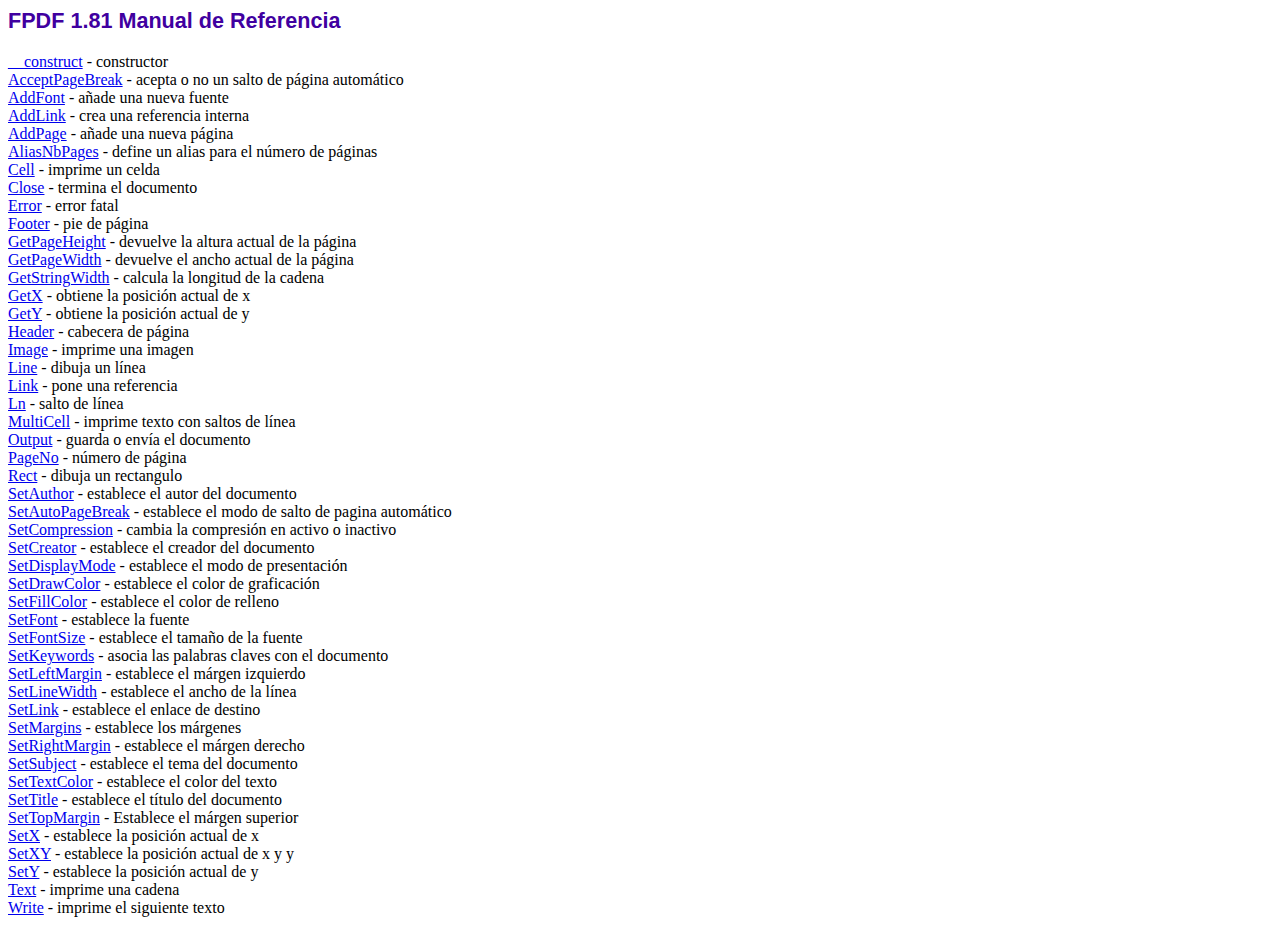
<file: fpdf/doc/index.htm>
<!DOCTYPE html PUBLIC "-//W3C//DTD HTML 4.01 Transitional//EN">
<html>
<head>
<meta http-equiv="Content-Type" content="text/html; charset=ISO-8859-1">
<title>FPDF 1.81 Manual de Referencia</title>
<link type="text/css" rel="stylesheet" href="../fpdf.css">
</head>
<body>
<h1>FPDF 1.81 Manual de Referencia</h1>
<a href="__construct.htm">__construct</a> - constructor<br>
<a href="acceptpagebreak.htm">AcceptPageBreak</a> - acepta o no un salto de p�gina autom�tico<br>
<a href="addfont.htm">AddFont</a> - a�ade una nueva fuente<br>
<a href="addlink.htm">AddLink</a> - crea una referencia interna<br>
<a href="addpage.htm">AddPage</a> - a�ade una nueva p�gina<br>
<a href="aliasnbpages.htm">AliasNbPages</a> - define un alias para el n�mero de p�ginas<br>
<a href="cell.htm">Cell</a> - imprime un celda<br>
<a href="close.htm">Close</a> - termina el documento<br>
<a href="error.htm">Error</a> - error fatal<br>
<a href="footer.htm">Footer</a> - pie de p�gina<br>
<a href="getpageheight.htm">GetPageHeight</a> - devuelve la altura actual de la p�gina<br>
<a href="getpagewidth.htm">GetPageWidth</a> - devuelve el ancho actual de la p�gina<br>
<a href="getstringwidth.htm">GetStringWidth</a> - calcula la longitud de la cadena<br>
<a href="getx.htm">GetX</a> - obtiene la posici�n actual de x<br>
<a href="gety.htm">GetY</a> - obtiene la posici�n actual de y<br>
<a href="header.htm">Header</a> - cabecera de p�gina<br>
<a href="image.htm">Image</a> - imprime una imagen<br>
<a href="line.htm">Line</a> - dibuja un l�nea<br>
<a href="link.htm">Link</a> - pone una referencia<br>
<a href="ln.htm">Ln</a> - salto de l�nea<br>
<a href="multicell.htm">MultiCell</a> - imprime texto con saltos de l�nea<br>
<a href="output.htm">Output</a> - guarda o env�a el documento<br>
<a href="pageno.htm">PageNo</a> - n�mero de p�gina<br>
<a href="rect.htm">Rect</a> - dibuja un rectangulo<br>
<a href="setauthor.htm">SetAuthor</a> - establece el autor del documento<br>
<a href="setautopagebreak.htm">SetAutoPageBreak</a> - establece el modo de salto de pagina autom�tico<br>
<a href="setcompression.htm">SetCompression</a> - cambia la compresi�n en activo o inactivo<br>
<a href="setcreator.htm">SetCreator</a> - establece el creador del documento<br>
<a href="setdisplaymode.htm">SetDisplayMode</a> - establece el modo de presentaci�n<br>
<a href="setdrawcolor.htm">SetDrawColor</a> - establece el color de graficaci�n<br>
<a href="setfillcolor.htm">SetFillColor</a> - establece el color de relleno<br>
<a href="setfont.htm">SetFont</a> - establece la fuente<br>
<a href="setfontsize.htm">SetFontSize</a> - establece el tama�o de la fuente<br>
<a href="setkeywords.htm">SetKeywords</a> - asocia las palabras claves con el documento<br>
<a href="setleftmargin.htm">SetLeftMargin</a> - establece el m�rgen izquierdo<br>
<a href="setlinewidth.htm">SetLineWidth</a> - establece el ancho de la l�nea<br>
<a href="setlink.htm">SetLink</a> - establece el enlace de destino<br>
<a href="setmargins.htm">SetMargins</a> - establece los m�rgenes<br>
<a href="setrightmargin.htm">SetRightMargin</a> - establece el m�rgen derecho<br>
<a href="setsubject.htm">SetSubject</a> - establece el tema del documento<br>
<a href="settextcolor.htm">SetTextColor</a> - establece el color del texto<br>
<a href="settitle.htm">SetTitle</a> - establece el t�tulo del documento<br>
<a href="settopmargin.htm">SetTopMargin</a> - Establece el m�rgen superior<br>
<a href="setx.htm">SetX</a> - establece la posici�n actual de x<br>
<a href="setxy.htm">SetXY</a> - establece la posici�n actual de x y y<br>
<a href="sety.htm">SetY</a> - establece la posici�n actual de y<br>
<a href="text.htm">Text</a> - imprime una cadena<br>
<a href="write.htm">Write</a> - imprime el siguiente texto<br>
</body>
</html>
</file>
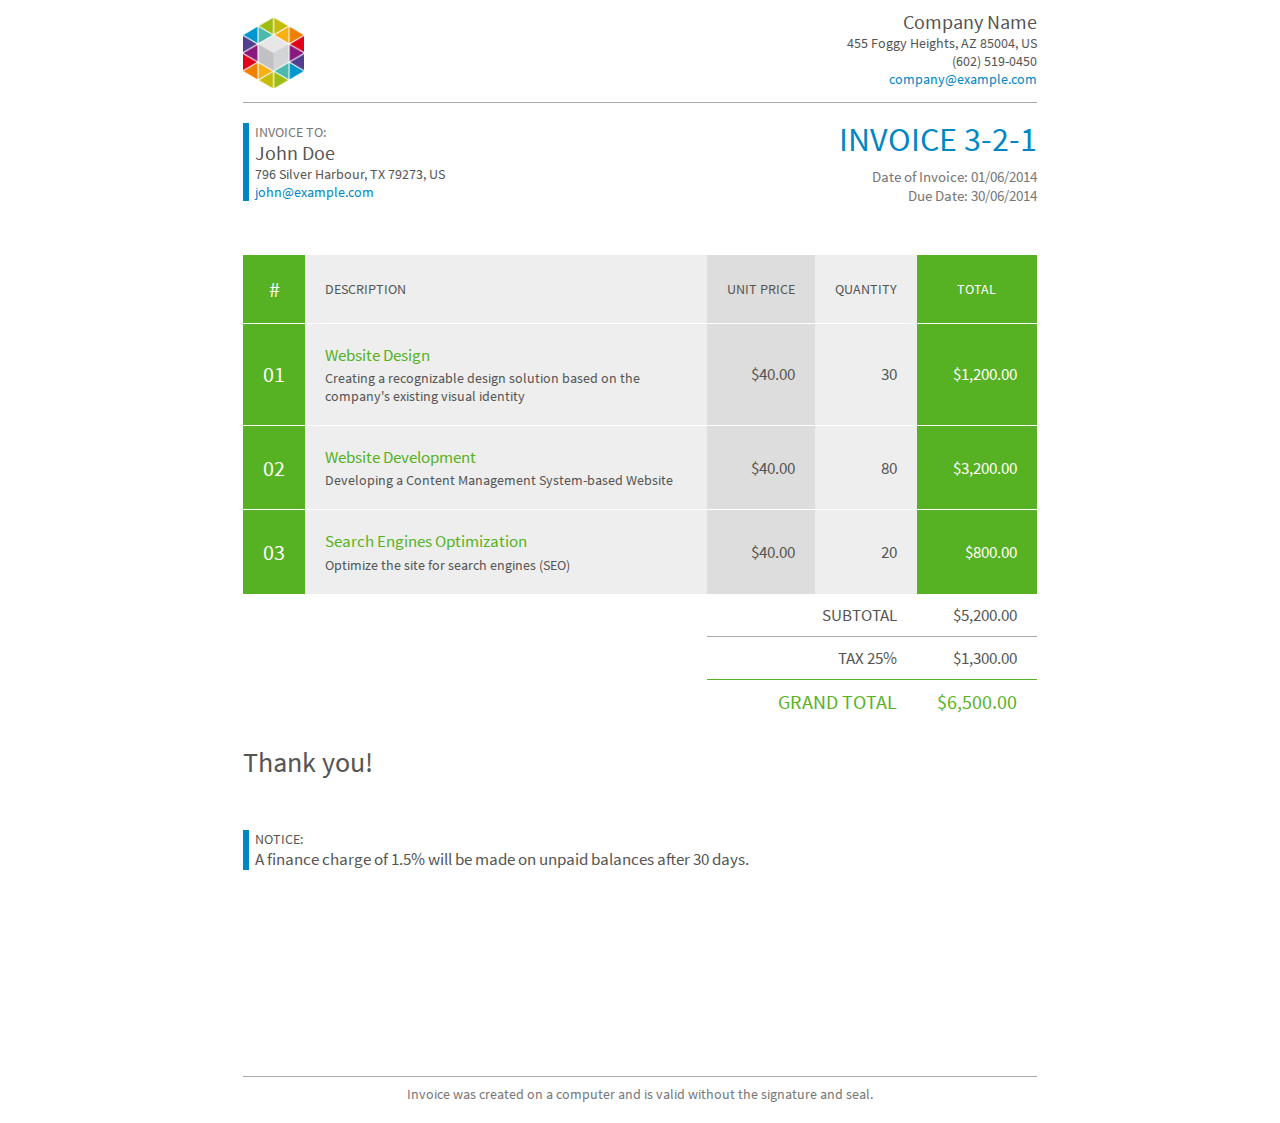
<file: fpdf/example2/index.html>
<!DOCTYPE html>
<html lang="en">
  <head>
    <meta charset="utf-8">
    <title>Example 2</title>
    <link rel="stylesheet" href="style.css" media="all" />
  </head>
  <body>
    <header class="clearfix">
      <div id="logo">
        <img src="logo.png">
      </div>
      <div id="company">
        <h2 class="name">Company Name</h2>
        <div>455 Foggy Heights, AZ 85004, US</div>
        <div>(602) 519-0450</div>
        <div><a href="mailto:company@example.com">company@example.com</a></div>
      </div>
      </div>
    </header>
    <main>
      <div id="details" class="clearfix">
        <div id="client">
          <div class="to">INVOICE TO:</div>
          <h2 class="name">John Doe</h2>
          <div class="address">796 Silver Harbour, TX 79273, US</div>
          <div class="email"><a href="mailto:john@example.com">john@example.com</a></div>
        </div>
        <div id="invoice">
          <h1>INVOICE 3-2-1</h1>
          <div class="date">Date of Invoice: 01/06/2014</div>
          <div class="date">Due Date: 30/06/2014</div>
        </div>
      </div>
      <table border="0" cellspacing="0" cellpadding="0">
        <thead>
          <tr>
            <th class="no">#</th>
            <th class="desc">DESCRIPTION</th>
            <th class="unit">UNIT PRICE</th>
            <th class="qty">QUANTITY</th>
            <th class="total">TOTAL</th>
          </tr>
        </thead>
        <tbody>
          <tr>
            <td class="no">01</td>
            <td class="desc"><h3>Website Design</h3>Creating a recognizable design solution based on the company's existing visual identity</td>
            <td class="unit">$40.00</td>
            <td class="qty">30</td>
            <td class="total">$1,200.00</td>
          </tr>
          <tr>
            <td class="no">02</td>
            <td class="desc"><h3>Website Development</h3>Developing a Content Management System-based Website</td>
            <td class="unit">$40.00</td>
            <td class="qty">80</td>
            <td class="total">$3,200.00</td>
          </tr>
          <tr>
            <td class="no">03</td>
            <td class="desc"><h3>Search Engines Optimization</h3>Optimize the site for search engines (SEO)</td>
            <td class="unit">$40.00</td>
            <td class="qty">20</td>
            <td class="total">$800.00</td>
          </tr>
        </tbody>
        <tfoot>
          <tr>
            <td colspan="2"></td>
            <td colspan="2">SUBTOTAL</td>
            <td>$5,200.00</td>
          </tr>
          <tr>
            <td colspan="2"></td>
            <td colspan="2">TAX 25%</td>
            <td>$1,300.00</td>
          </tr>
          <tr>
            <td colspan="2"></td>
            <td colspan="2">GRAND TOTAL</td>
            <td>$6,500.00</td>
          </tr>
        </tfoot>
      </table>
      <div id="thanks">Thank you!</div>
      <div id="notices">
        <div>NOTICE:</div>
        <div class="notice">A finance charge of 1.5% will be made on unpaid balances after 30 days.</div>
      </div>
    </main>
    <footer>
      Invoice was created on a computer and is valid without the signature and seal.
    </footer>
  </body>
</html>
</file>
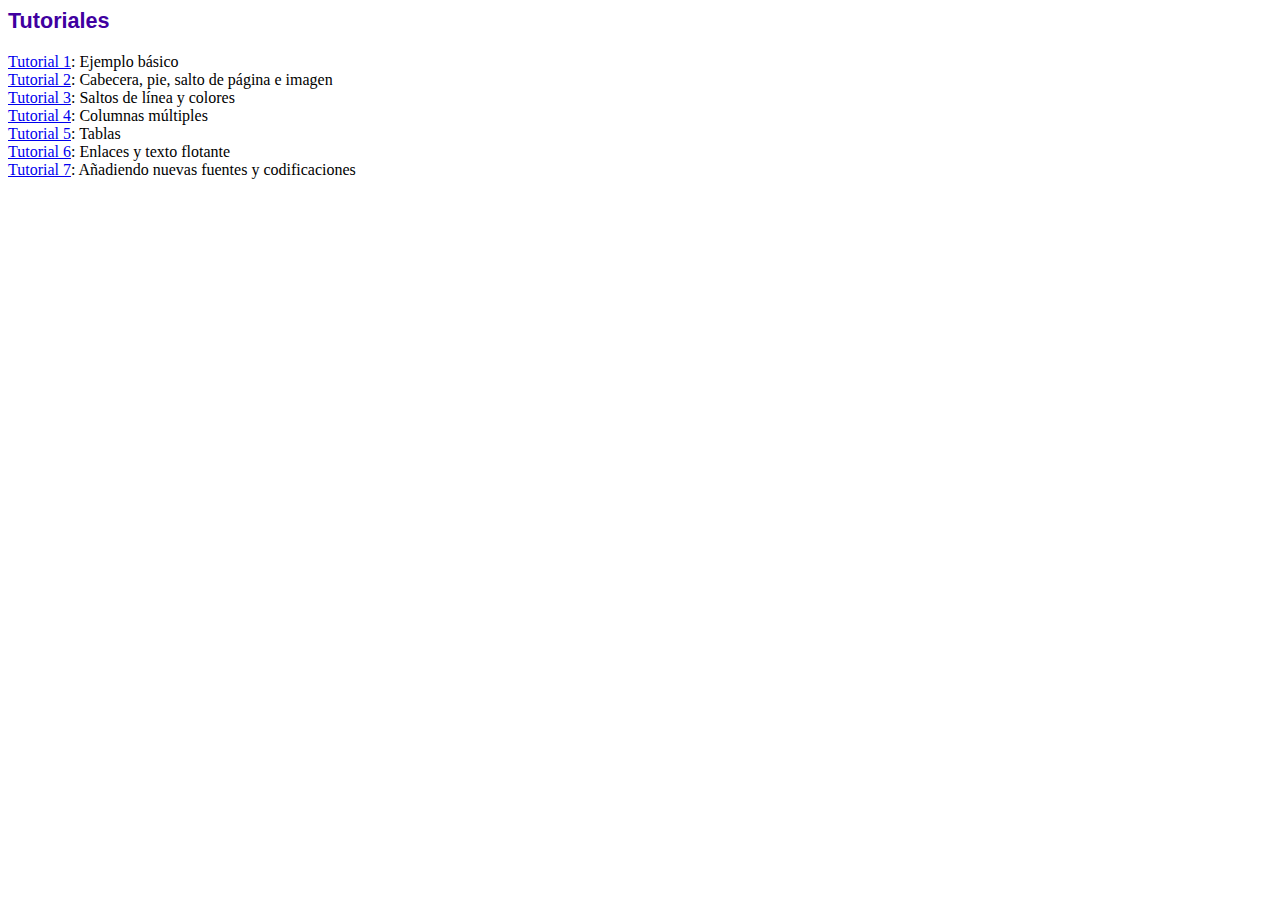
<file: fpdf/tutorial/index.htm>
<!DOCTYPE html PUBLIC "-//W3C//DTD HTML 4.01 Transitional//EN">
<html>
<head>
<meta http-equiv="Content-Type" content="text/html; charset=ISO-8859-1">
<title>Tutoriales</title>
<link type="text/css" rel="stylesheet" href="../fpdf.css">
</head>
<body>
<h1>Tutoriales</h1>
<ul style="list-style-type:none; margin-left:0; padding-left:0">
<li><a href="tuto1.htm">Tutorial 1</a>: Ejemplo b�sico</li>
<li><a href="tuto2.htm">Tutorial 2</a>: Cabecera, pie, salto de p�gina e imagen</li>
<li><a href="tuto3.htm">Tutorial 3</a>: Saltos de l�nea y colores</li>
<li><a href="tuto4.htm">Tutorial 4</a>: Columnas m�ltiples</li>
<li><a href="tuto5.htm">Tutorial 5</a>: Tablas</li>
<li><a href="tuto6.htm">Tutorial 6</a>: Enlaces y texto flotante</li>
<li><a href="tuto7.htm">Tutorial 7</a>: A�adiendo nuevas fuentes y codificaciones</li>
</ul>
</body>
</html>
</file>
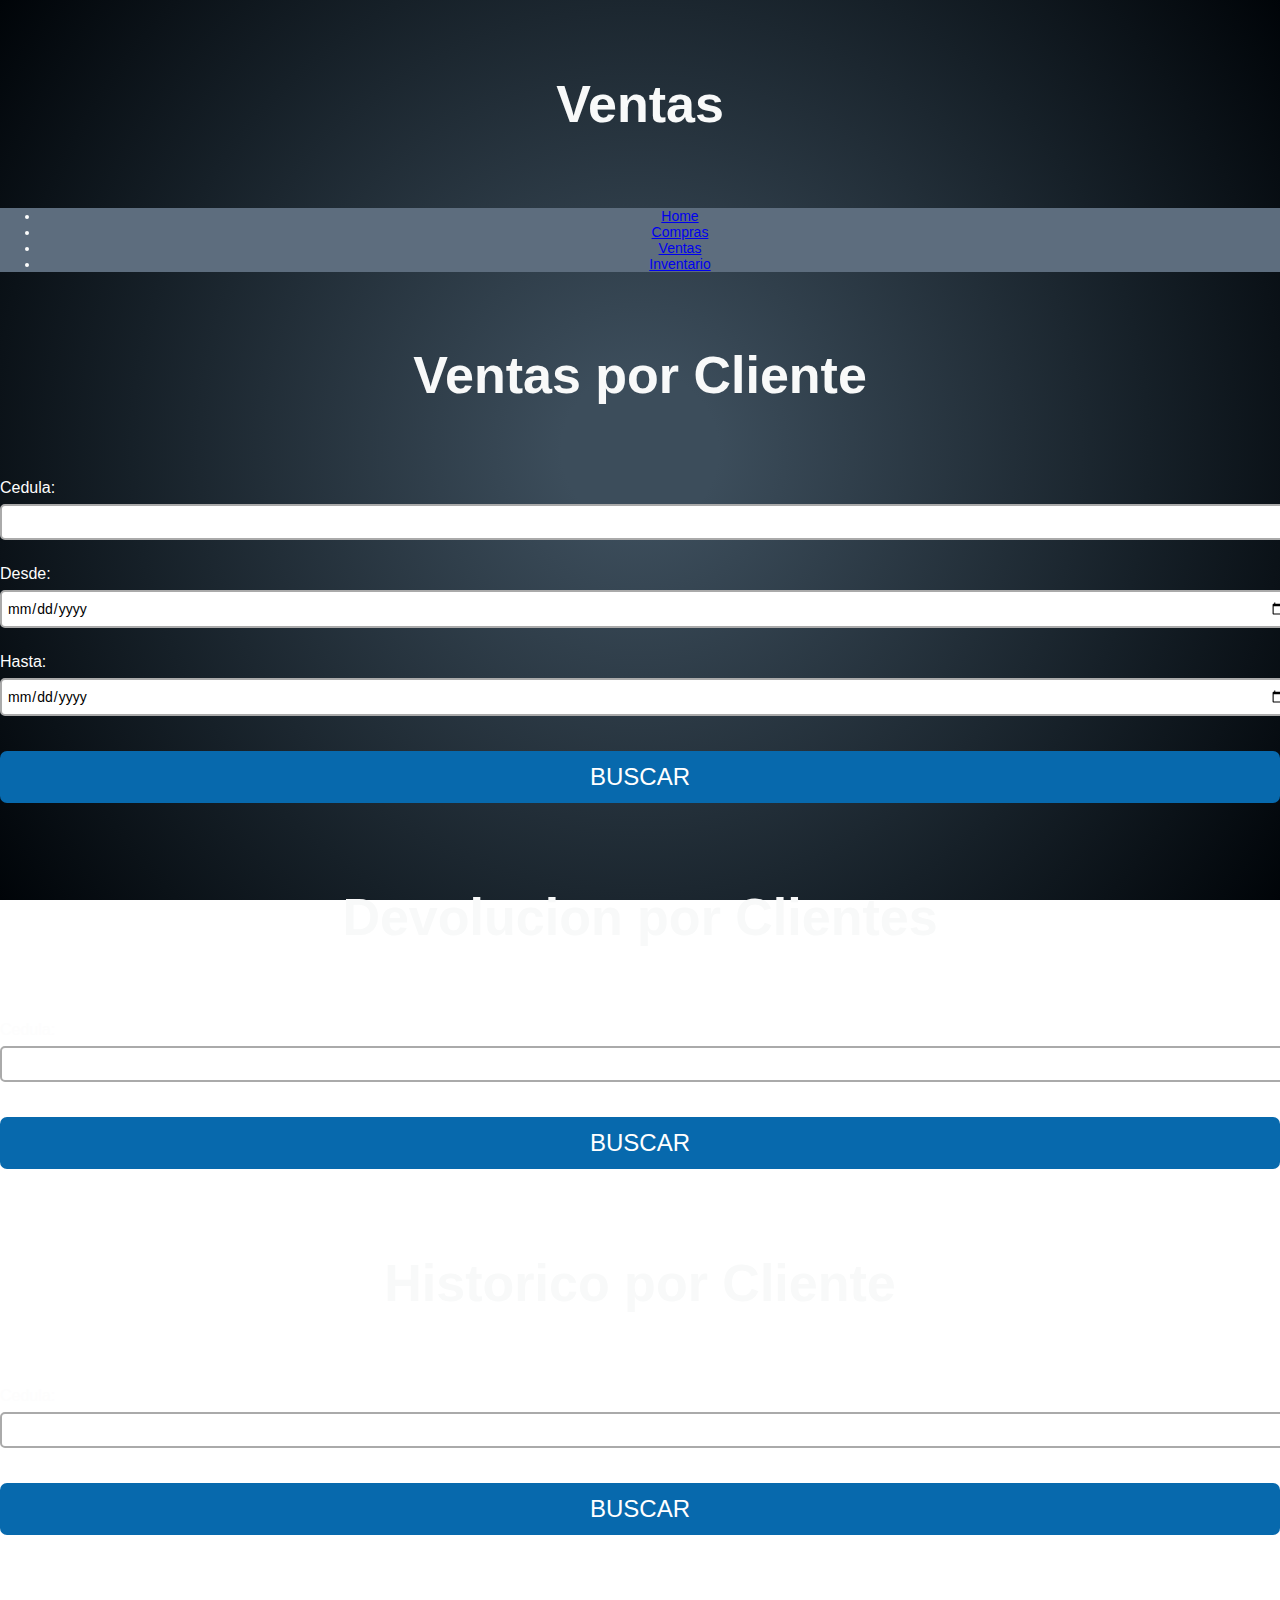
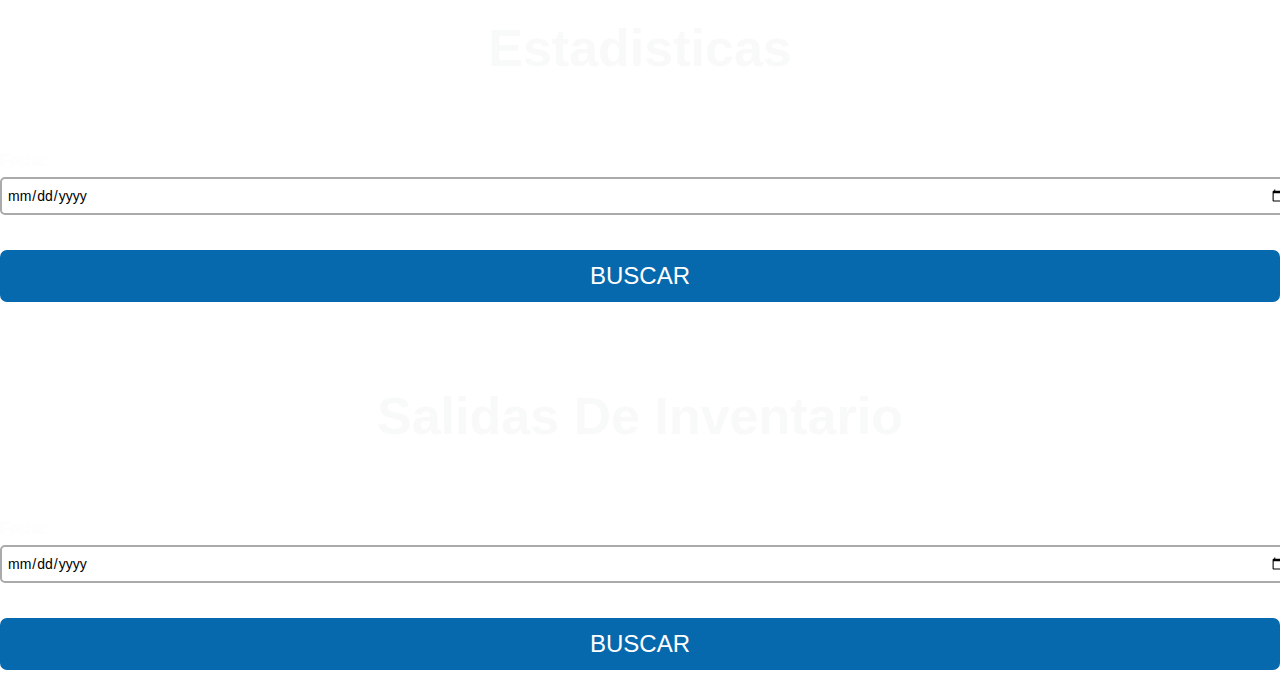
<file: ventas.html>
<!DOCTYPE html>
<html lang="es">
<link rel="shortcut icon" href="home.ico">
<head>
 	 <title>Ventas</title>
   	 <link rel="stylesheet" type="text/css" href="style_1.css">
  </head>
<header><h1>Ventas</h1></header>
	<body> 
	<div class="contenedor">
 		<div>
    		<ul  class="nav">
             <li><a href="index.html">Home</a></li>
             <li><a href="compras.html">Compras</a></li>
             <li><a href="ventas.html">Ventas</a></li>    
             <li><a href="inventario.html">Inventario</a></li>  
    		</ul>
  	</div>
    <div class="box1">
        <h1>Ventas por Cliente</h1>
          <form action="vxc.php" method="POST" >
             Cedula:<input type="text" name="ci" ><br></br>
             Desde:<input type="date" name="fdesde"><br></br>
             Hasta: <input type="date" name="fhasta"><br></br>
                    <input id="enviar" type="submit" name="Buscar" value="Buscar">
          </form>
    </div >
    <div class="box2">
          <h1>Devolucion por Clientes</h1>
          <form action="dxp.php" method="POST" >
             Cedula:<input type="text" name="ci" ><br></br>
           <input id="enviar" type="submit" name="Buscar" value="Buscar">
          </form>
       </div>

       <div class="box3">
          <h1>Historico por Cliente</h1>
          <form action="his_x_cli.php" method="POST" >
             Cedula:<input type="text" name="ci" ><br></br>
           <input id="enviar" type="submit" name="Buscar" value="Buscar">
          </form>
       </div>
        <div class="box4">
          <h1>Estadisticas</h1>
          <form action="estadisticas.php" method="POST" >
              Fecha: <input type="date" name="fhasta" ><br></br>
           <input id="enviar" type="submit" name="Buscar" value="Buscar">
          </form>
       </div>
          <div class="box5">
          <h1>Salidas De Inventario</h1>
          <form action="salidas.php" method="POST" >
           Fecha: <input type="date" name="fhasta" ><br></br>
           <input id="enviar" type="submit" name="Buscar" value="Buscar">
          </form>
       </div>
  </div>
</body>
</html>
</file>
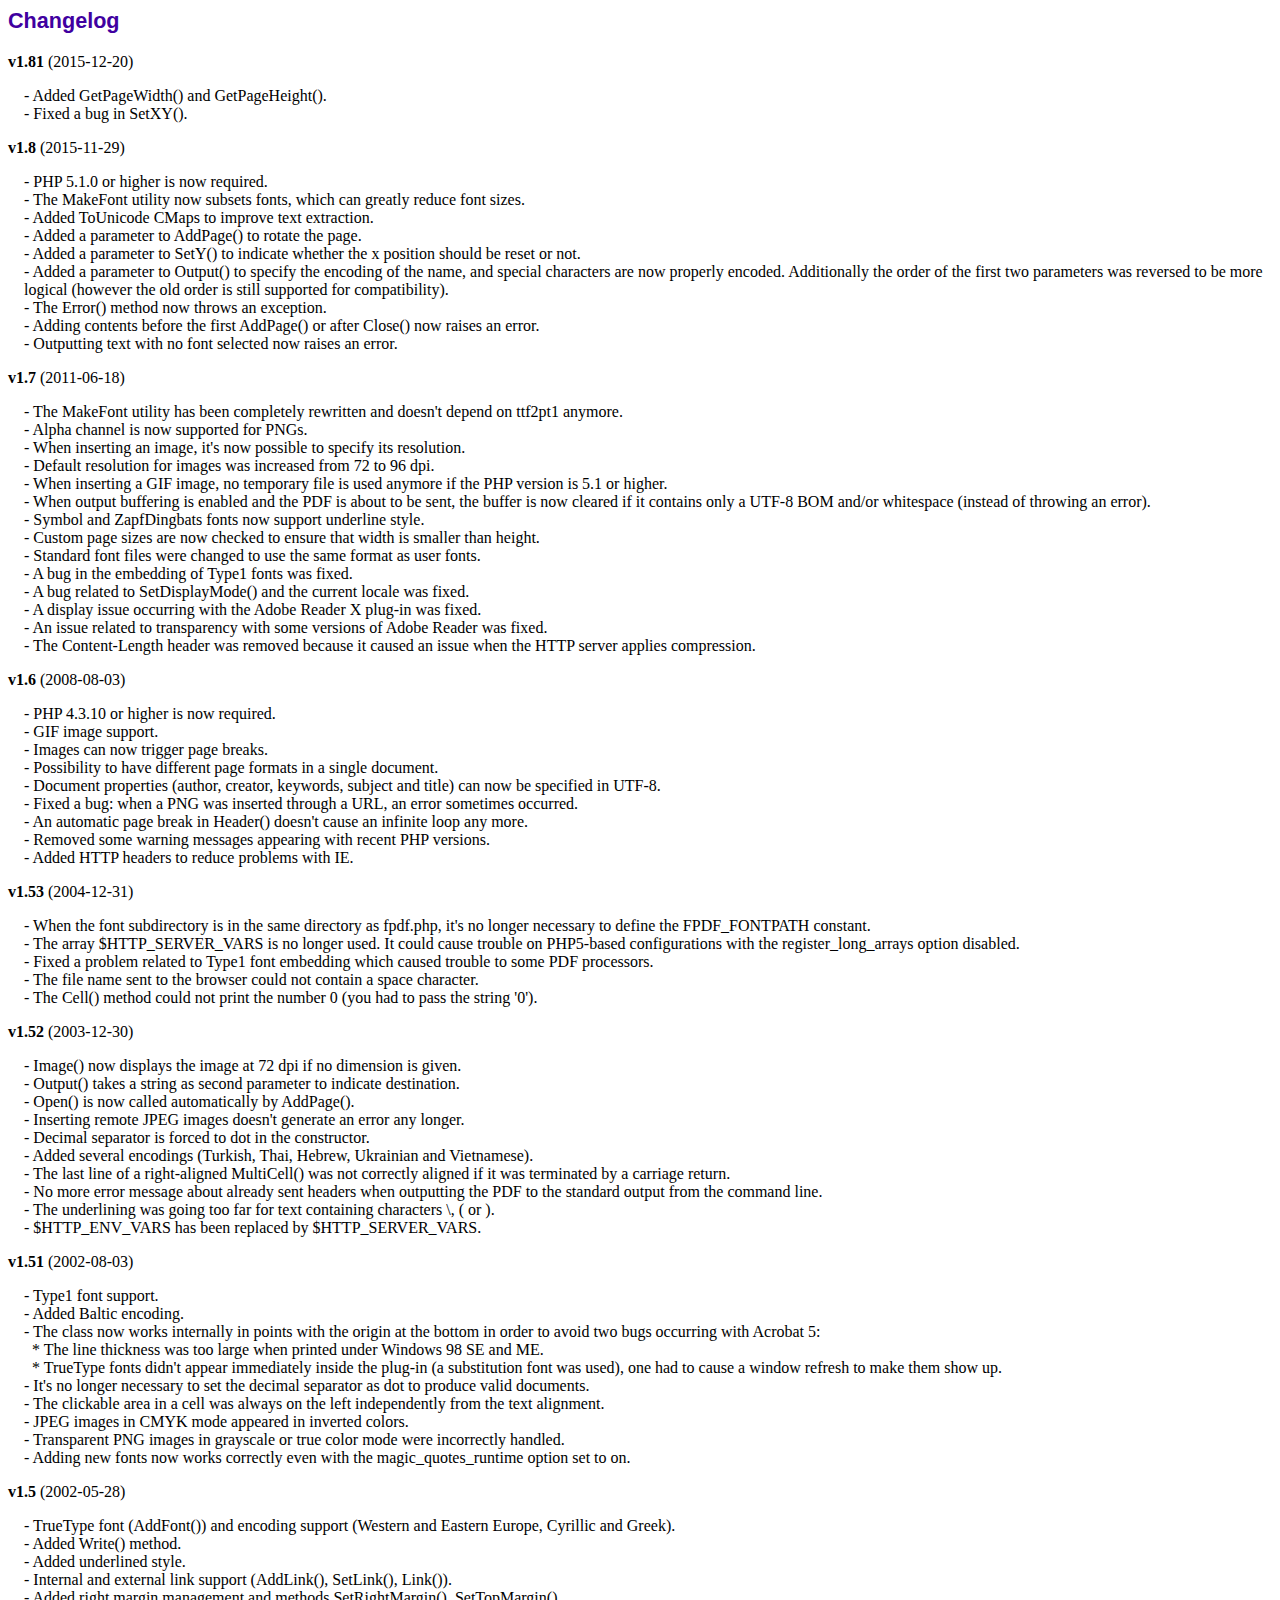
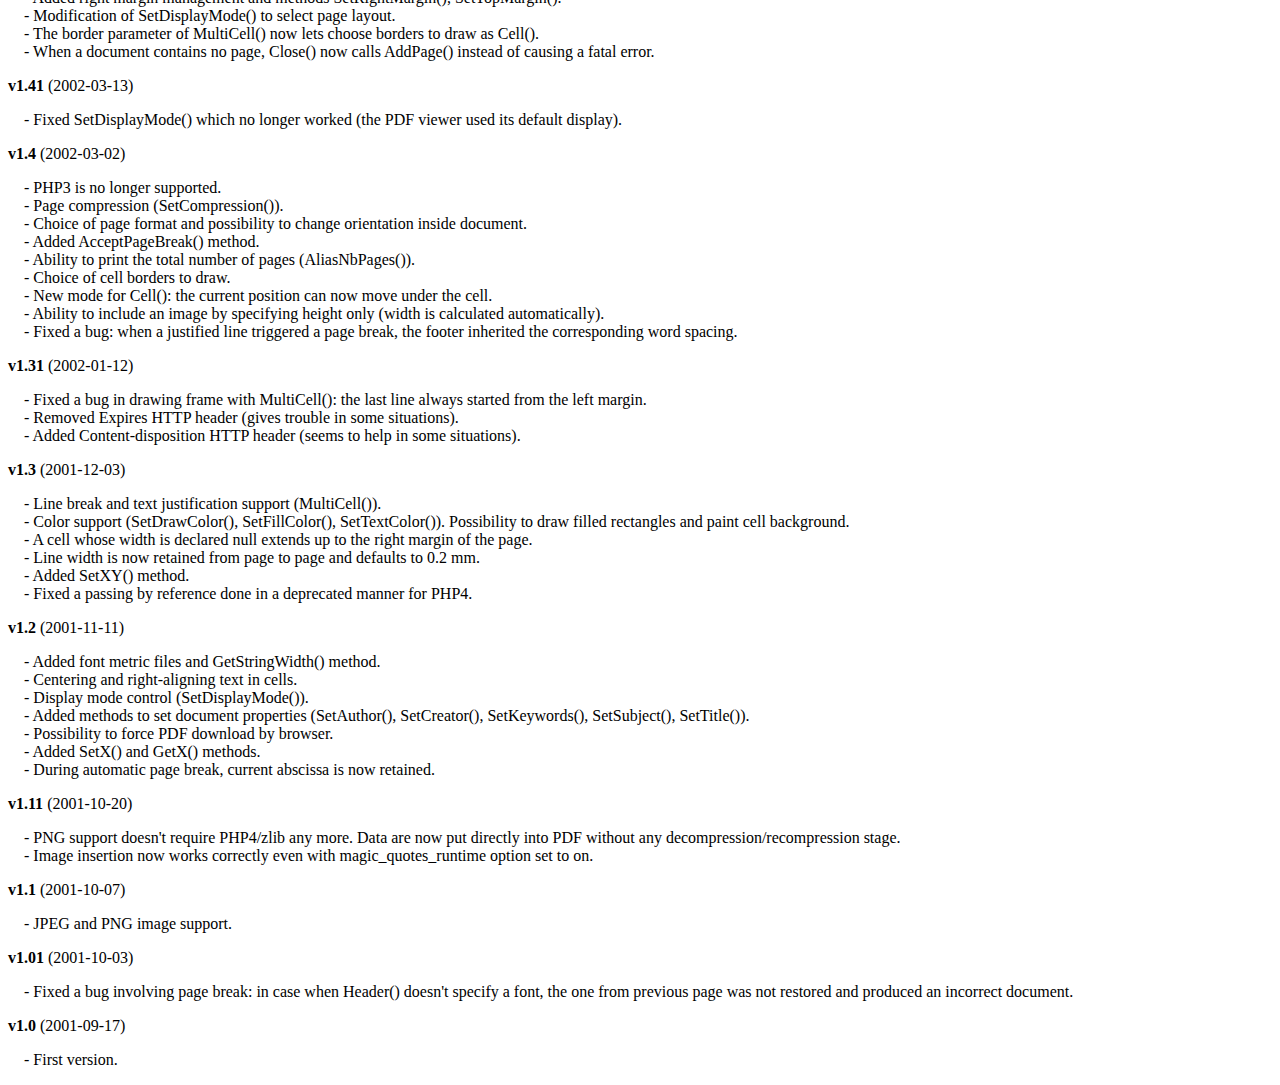
<file: fpdf/changelog.htm>
<!DOCTYPE html PUBLIC "-//W3C//DTD HTML 4.01 Transitional//EN">
<html>
<head>
<meta http-equiv="Content-Type" content="text/html; charset=ISO-8859-1">
<title>Changelog</title>
<link type="text/css" rel="stylesheet" href="fpdf.css">
<style type="text/css">
dd {margin:1em 0 1em 1em}
</style>
</head>
<body>
<h1>Changelog</h1>
<dl>
<dt><strong>v1.81</strong> (2015-12-20)</dt>
<dd>
- Added GetPageWidth() and GetPageHeight().<br>
- Fixed a bug in SetXY().<br>
</dd>
<dt><strong>v1.8</strong> (2015-11-29)</dt>
<dd>
- PHP 5.1.0 or higher is now required.<br>
- The MakeFont utility now subsets fonts, which can greatly reduce font sizes.<br>
- Added ToUnicode CMaps to improve text extraction.<br>
- Added a parameter to AddPage() to rotate the page.<br>
- Added a parameter to SetY() to indicate whether the x position should be reset or not.<br>
- Added a parameter to Output() to specify the encoding of the name, and special characters are now properly encoded. Additionally the order of the first two parameters was reversed to be more logical (however the old order is still supported for compatibility).<br>
- The Error() method now throws an exception.<br>
- Adding contents before the first AddPage() or after Close() now raises an error.<br>
- Outputting text with no font selected now raises an error.<br>
</dd>
<dt><strong>v1.7</strong> (2011-06-18)</dt>
<dd>
- The MakeFont utility has been completely rewritten and doesn't depend on ttf2pt1 anymore.<br>
- Alpha channel is now supported for PNGs.<br>
- When inserting an image, it's now possible to specify its resolution.<br>
- Default resolution for images was increased from 72 to 96 dpi.<br>
- When inserting a GIF image, no temporary file is used anymore if the PHP version is 5.1 or higher.<br>
- When output buffering is enabled and the PDF is about to be sent, the buffer is now cleared if it contains only a UTF-8 BOM and/or whitespace (instead of throwing an error).<br>
- Symbol and ZapfDingbats fonts now support underline style.<br>
- Custom page sizes are now checked to ensure that width is smaller than height.<br>
- Standard font files were changed to use the same format as user fonts.<br>
- A bug in the embedding of Type1 fonts was fixed.<br>
- A bug related to SetDisplayMode() and the current locale was fixed.<br>
- A display issue occurring with the Adobe Reader X plug-in was fixed.<br>
- An issue related to transparency with some versions of Adobe Reader was fixed.<br>
- The Content-Length header was removed because it caused an issue when the HTTP server applies compression.<br>
</dd>
<dt><strong>v1.6</strong> (2008-08-03)</dt>
<dd>
- PHP 4.3.10 or higher is now required.<br>
- GIF image support.<br>
- Images can now trigger page breaks.<br>
- Possibility to have different page formats in a single document.<br>
- Document properties (author, creator, keywords, subject and title) can now be specified in UTF-8.<br>
- Fixed a bug: when a PNG was inserted through a URL, an error sometimes occurred.<br>
- An automatic page break in Header() doesn't cause an infinite loop any more.<br>
- Removed some warning messages appearing with recent PHP versions.<br>
- Added HTTP headers to reduce problems with IE.<br>
</dd>
<dt><strong>v1.53</strong> (2004-12-31)</dt>
<dd>
- When the font subdirectory is in the same directory as fpdf.php, it's no longer necessary to define the FPDF_FONTPATH constant.<br>
- The array $HTTP_SERVER_VARS is no longer used. It could cause trouble on PHP5-based configurations with the register_long_arrays option disabled.<br>
- Fixed a problem related to Type1 font embedding which caused trouble to some PDF processors.<br>
- The file name sent to the browser could not contain a space character.<br>
- The Cell() method could not print the number 0 (you had to pass the string '0').<br>
</dd>
<dt><strong>v1.52</strong> (2003-12-30)</dt>
<dd>
- Image() now displays the image at 72 dpi if no dimension is given.<br>
- Output() takes a string as second parameter to indicate destination.<br>
- Open() is now called automatically by AddPage().<br>
- Inserting remote JPEG images doesn't generate an error any longer.<br>
- Decimal separator is forced to dot in the constructor.<br>
- Added several encodings (Turkish, Thai, Hebrew, Ukrainian and Vietnamese).<br>
- The last line of a right-aligned MultiCell() was not correctly aligned if it was terminated by a carriage return.<br>
- No more error message about already sent headers when outputting the PDF to the standard output from the command line.<br>
- The underlining was going too far for text containing characters \, ( or ).<br>
- $HTTP_ENV_VARS has been replaced by $HTTP_SERVER_VARS.<br>
</dd>
<dt><strong>v1.51</strong> (2002-08-03)</dt>
<dd>
- Type1 font support.<br>
- Added Baltic encoding.<br>
- The class now works internally in points with the origin at the bottom in order to avoid two bugs occurring with Acrobat 5:<br>&nbsp;&nbsp;* The line thickness was too large when printed under Windows 98 SE and ME.<br>&nbsp;&nbsp;* TrueType fonts didn't appear immediately inside the plug-in (a substitution font was used), one had to cause a window refresh to make them show up.<br>
- It's no longer necessary to set the decimal separator as dot to produce valid documents.<br>
- The clickable area in a cell was always on the left independently from the text alignment.<br>
- JPEG images in CMYK mode appeared in inverted colors.<br>
- Transparent PNG images in grayscale or true color mode were incorrectly handled.<br>
- Adding new fonts now works correctly even with the magic_quotes_runtime option set to on.<br>
</dd>
<dt><strong>v1.5</strong> (2002-05-28)</dt>
<dd>
- TrueType font (AddFont()) and encoding support (Western and Eastern Europe, Cyrillic and Greek).<br>
- Added Write() method.<br>
- Added underlined style.<br>
- Internal and external link support (AddLink(), SetLink(), Link()).<br>
- Added right margin management and methods SetRightMargin(), SetTopMargin().<br>
- Modification of SetDisplayMode() to select page layout.<br>
- The border parameter of MultiCell() now lets choose borders to draw as Cell().<br>
- When a document contains no page, Close() now calls AddPage() instead of causing a fatal error.<br>
</dd>
<dt><strong>v1.41</strong> (2002-03-13)</dt>
<dd>
- Fixed SetDisplayMode() which no longer worked (the PDF viewer used its default display).<br>
</dd>
<dt><strong>v1.4</strong> (2002-03-02)</dt>
<dd>
- PHP3 is no longer supported.<br>
- Page compression (SetCompression()).<br>
- Choice of page format and possibility to change orientation inside document.<br>
- Added AcceptPageBreak() method.<br>
- Ability to print the total number of pages (AliasNbPages()).<br>
- Choice of cell borders to draw.<br>
- New mode for Cell(): the current position can now move under the cell.<br>
- Ability to include an image by specifying height only (width is calculated automatically).<br>
- Fixed a bug: when a justified line triggered a page break, the footer inherited the corresponding word spacing.<br>
</dd>
<dt><strong>v1.31</strong> (2002-01-12)</dt>
<dd>
- Fixed a bug in drawing frame with MultiCell(): the last line always started from the left margin.<br>
- Removed Expires HTTP header (gives trouble in some situations).<br>
- Added Content-disposition HTTP header (seems to help in some situations).<br>
</dd>
<dt><strong>v1.3</strong> (2001-12-03)</dt>
<dd>
- Line break and text justification support (MultiCell()).<br>
- Color support (SetDrawColor(), SetFillColor(), SetTextColor()). Possibility to draw filled rectangles and paint cell background.<br>
- A cell whose width is declared null extends up to the right margin of the page.<br>
- Line width is now retained from page to page and defaults to 0.2 mm.<br>
- Added SetXY() method.<br>
- Fixed a passing by reference done in a deprecated manner for PHP4.<br>
</dd>
<dt><strong>v1.2</strong> (2001-11-11)</dt>
<dd>
- Added font metric files and GetStringWidth() method.<br>
- Centering and right-aligning text in cells.<br>
- Display mode control (SetDisplayMode()).<br>
- Added methods to set document properties (SetAuthor(), SetCreator(), SetKeywords(), SetSubject(), SetTitle()).<br>
- Possibility to force PDF download by browser.<br>
- Added SetX() and GetX() methods.<br>
- During automatic page break, current abscissa is now retained.<br>
</dd>
<dt><strong>v1.11</strong> (2001-10-20)</dt>
<dd>
- PNG support doesn't require PHP4/zlib any more. Data are now put directly into PDF without any decompression/recompression stage.<br>
- Image insertion now works correctly even with magic_quotes_runtime option set to on.<br>
</dd>
<dt><strong>v1.1</strong> (2001-10-07)</dt>
<dd>
- JPEG and PNG image support.<br>
</dd>
<dt><strong>v1.01</strong> (2001-10-03)</dt>
<dd>
- Fixed a bug involving page break: in case when Header() doesn't specify a font, the one from previous page was not restored and produced an incorrect document.<br>
</dd>
<dt><strong>v1.0</strong> (2001-09-17)</dt>
<dd>
- First version.<br>
</dd>
</dl>
</body>
</html>
</file>
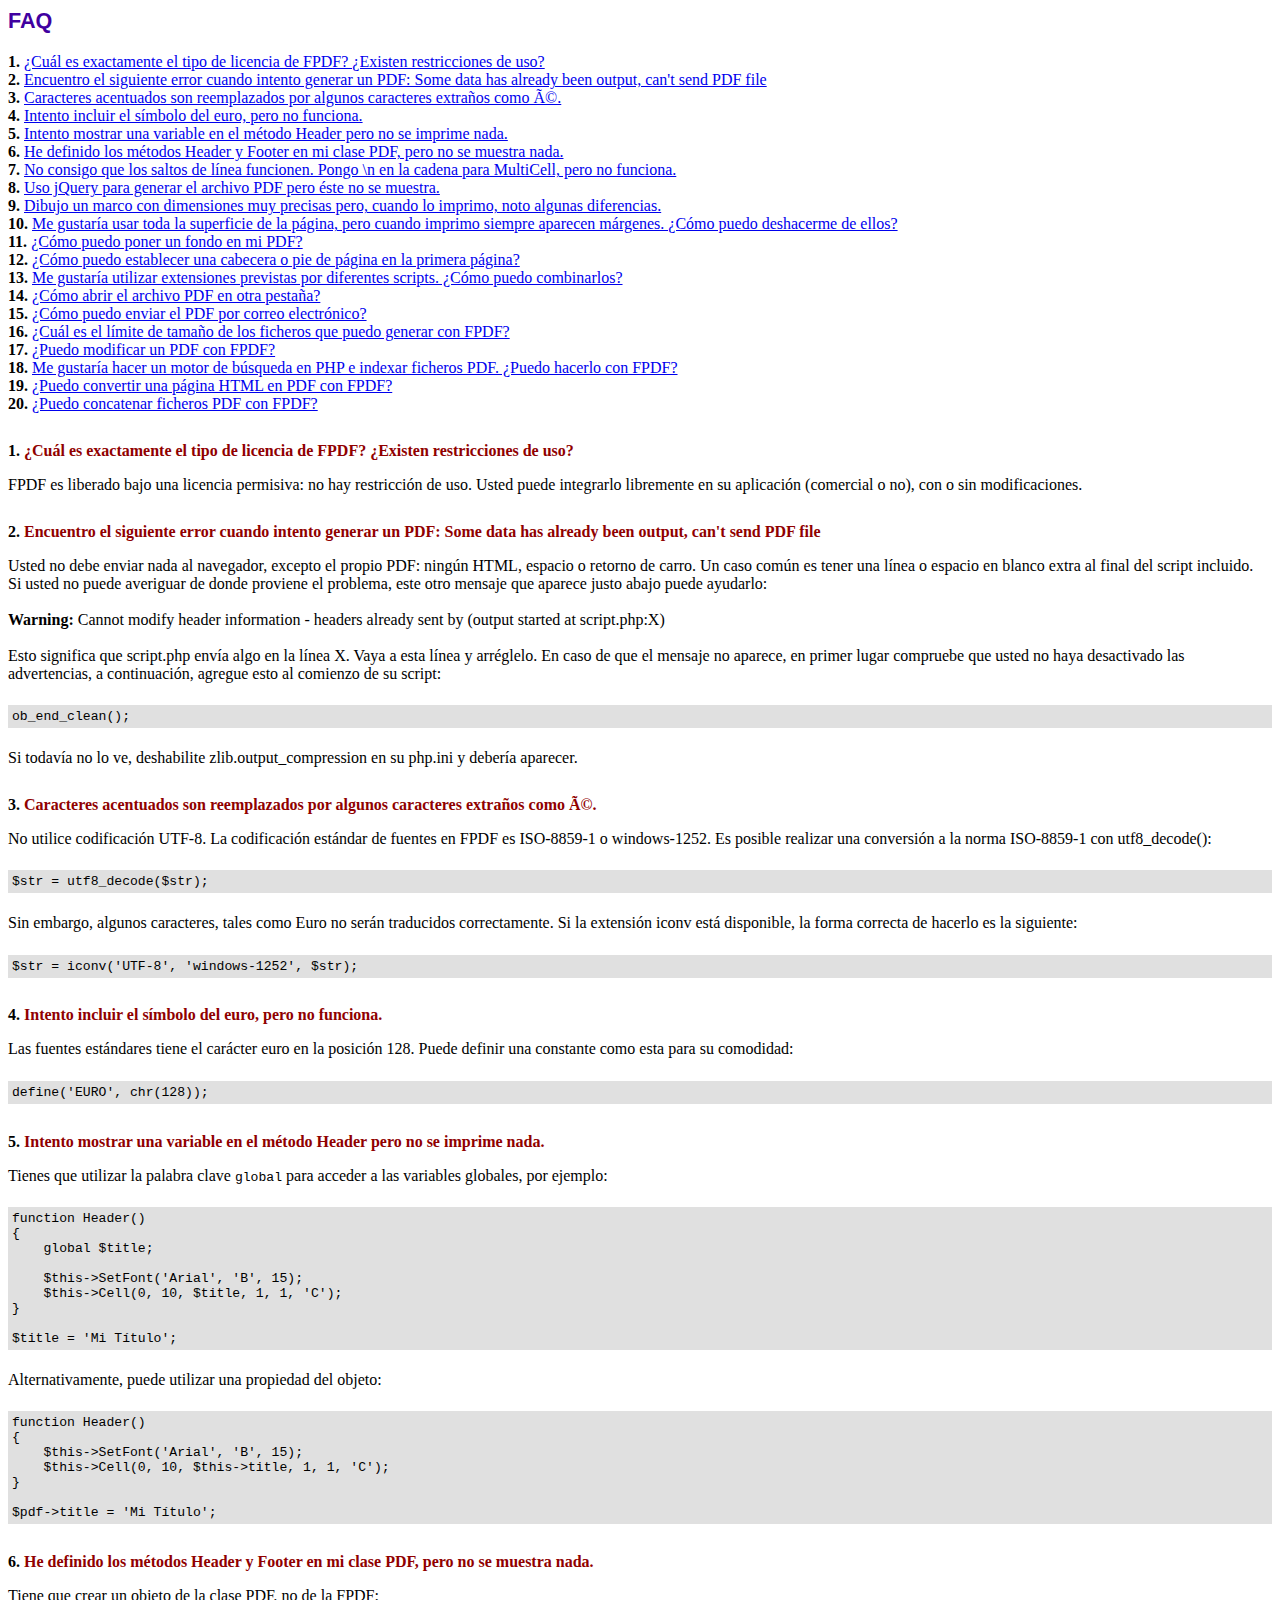
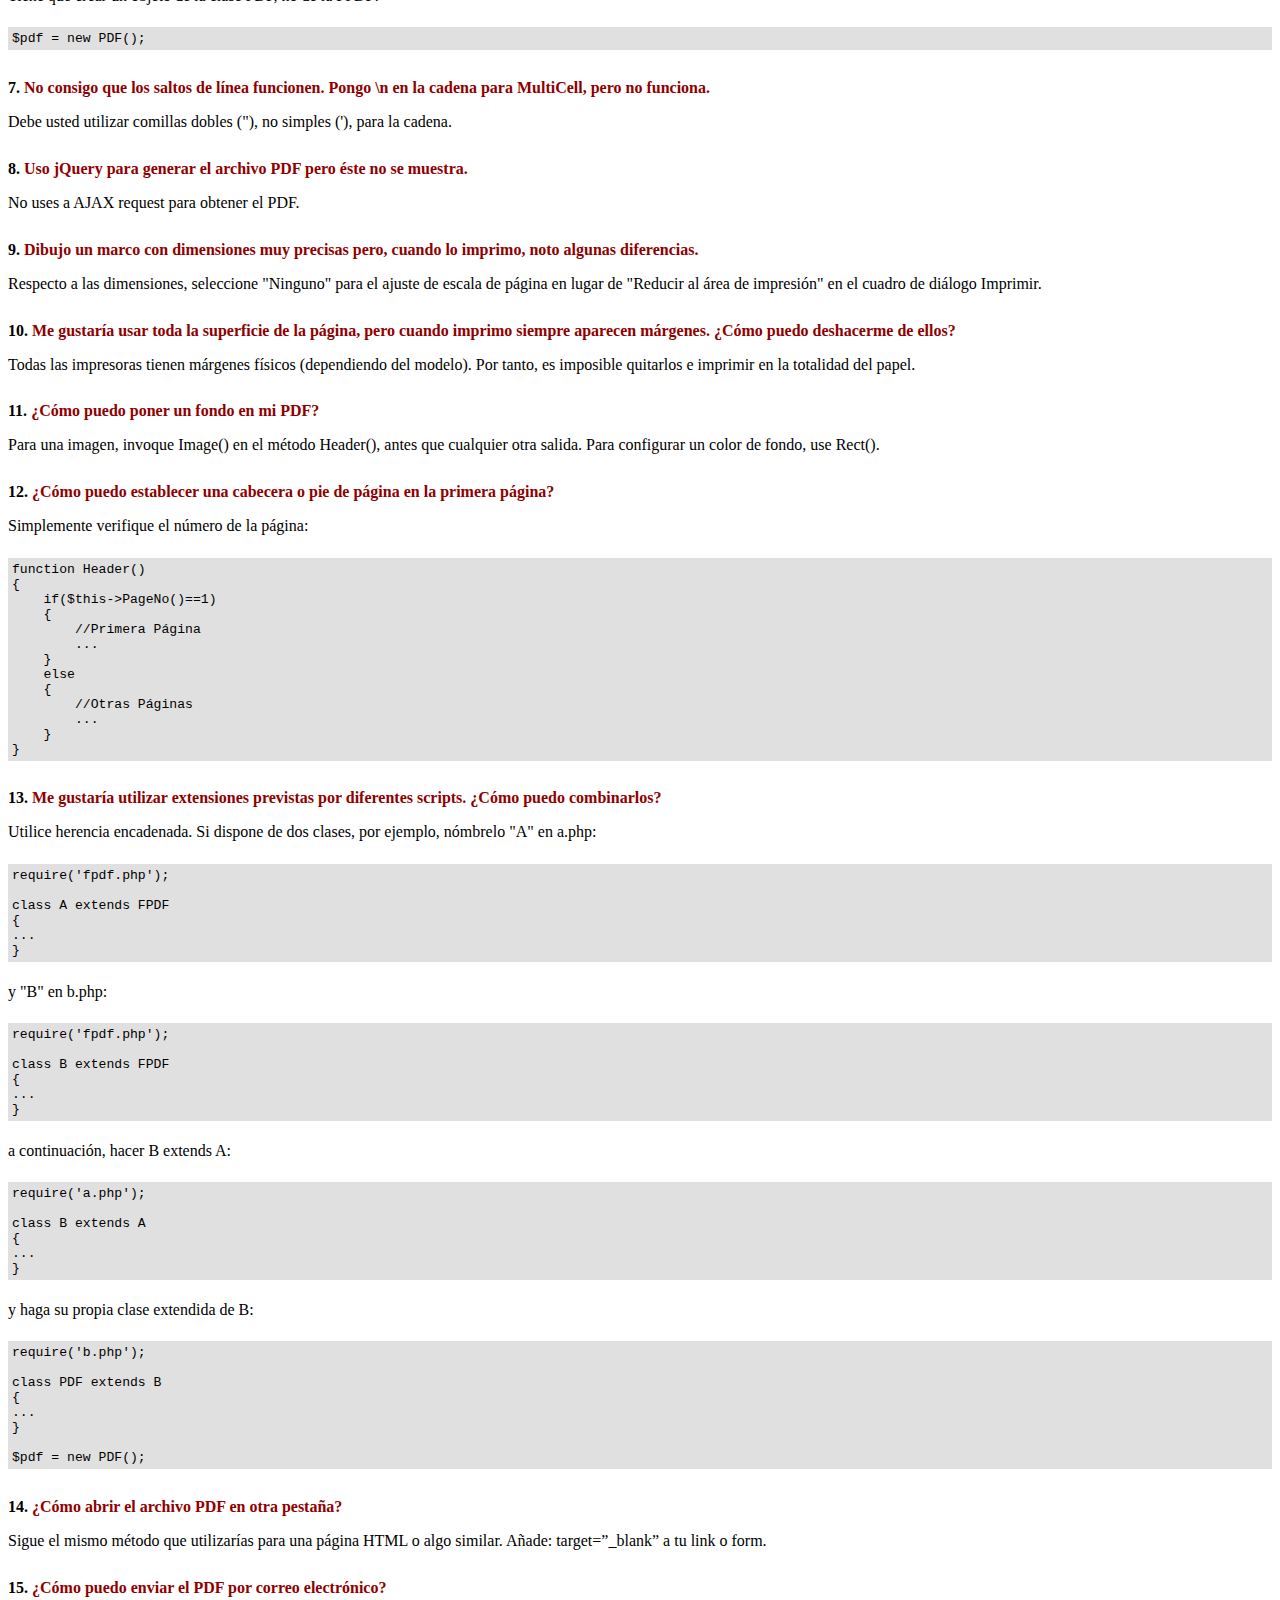
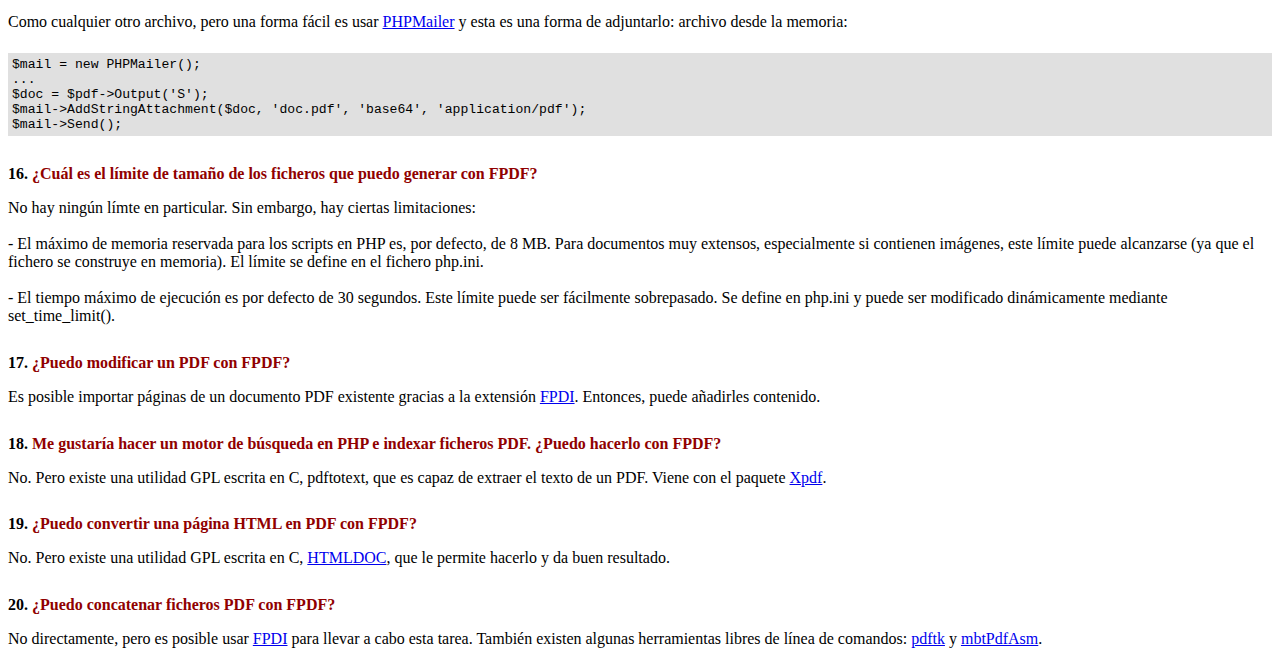
<file: fpdf/FAQ.htm>
<!DOCTYPE html PUBLIC "-//W3C//DTD HTML 4.01 Transitional//EN">
<html>
<head>
<meta http-equiv="Content-Type" content="text/html; charset=ISO-8859-1">
<title>FAQ</title>
<link type="text/css" rel="stylesheet" href="fpdf.css">
<style type="text/css">
ul {list-style-type:none; margin:0; padding:0}
ul#answers li {margin-top:1.8em}
.question {font-weight:bold; color:#900000}
</style>
</head>
<body>
<h1>FAQ</h1>
<ul>
<li><b>1.</b> <a href='#q1'>�Cu�l es exactamente el tipo de licencia de FPDF? �Existen restricciones de uso?</a></li>
<li><b>2.</b> <a href='#q2'>Encuentro el siguiente error cuando intento generar un PDF: Some data has already been output, can't send PDF file</a></li>
<li><b>3.</b> <a href='#q3'>Caracteres acentuados son reemplazados por algunos caracteres extra�os como é.</a></li>
<li><b>4.</b> <a href='#q4'>Intento incluir el s�mbolo del euro, pero no funciona.</a></li>
<li><b>5.</b> <a href='#q5'>Intento mostrar una variable en el m�todo Header pero no se imprime nada.</a></li>
<li><b>6.</b> <a href='#q6'>He definido los m�todos Header y Footer en mi clase PDF, pero no se muestra nada.</a></li>
<li><b>7.</b> <a href='#q7'>No consigo que los saltos de l�nea funcionen. Pongo \n en la cadena para MultiCell, pero no funciona.</a></li>
<li><b>8.</b> <a href='#q8'>Uso jQuery para generar el archivo PDF pero �ste no se muestra.</a></li>
<li><b>9.</b> <a href='#q9'>Dibujo un marco con dimensiones muy precisas pero, cuando lo imprimo, noto algunas diferencias.</a></li>
<li><b>10.</b> <a href='#q10'>Me gustar�a usar toda la superficie de la p�gina, pero cuando imprimo siempre aparecen m�rgenes. �C�mo puedo deshacerme de ellos?</a></li>
<li><b>11.</b> <a href='#q11'>�C�mo puedo poner un fondo en mi PDF?</a></li>
<li><b>12.</b> <a href='#q12'>�C�mo puedo establecer una cabecera o pie de p�gina en la primera p�gina?</a></li>
<li><b>13.</b> <a href='#q13'>Me gustar�a utilizar extensiones previstas por diferentes scripts. �C�mo puedo combinarlos?</a></li>
<li><b>14.</b> <a href='#q14'>�C�mo abrir el archivo PDF en otra pesta�a?</a></li>
<li><b>15.</b> <a href='#q15'>�C�mo puedo enviar el PDF por correo electr�nico?</a></li>
<li><b>16.</b> <a href='#q16'>�Cu�l es el l�mite de tama�o de los ficheros que puedo generar con FPDF?</a></li>
<li><b>17.</b> <a href='#q17'>�Puedo modificar un PDF con FPDF?</a></li>
<li><b>18.</b> <a href='#q18'>Me gustar�a hacer un motor de b�squeda en PHP e indexar ficheros PDF. �Puedo hacerlo con FPDF?</a></li>
<li><b>19.</b> <a href='#q19'>�Puedo convertir una p�gina HTML en PDF con FPDF?</a></li>
<li><b>20.</b> <a href='#q20'>�Puedo concatenar ficheros PDF con FPDF?</a></li>
</ul>

<ul id='answers'>
<li id='q1'>
<p><b>1.</b> <span class='question'>�Cu�l es exactamente el tipo de licencia de FPDF? �Existen restricciones de uso?</span></p>
FPDF es liberado bajo una licencia permisiva: no hay restricci�n de uso. Usted puede integrarlo
libremente en su aplicaci�n (comercial o no), con o sin modificaciones.
</li>

<li id='q2'>
<p><b>2.</b> <span class='question'>Encuentro el siguiente error cuando intento generar un PDF: Some data has already been output, can't send PDF file</span></p>
Usted no debe enviar nada al navegador, excepto el propio PDF: ning�n HTML, espacio o retorno de carro. Un caso com�n
es tener una l�nea o espacio en blanco extra al final del script incluido.<br>
Si usted no puede averiguar de donde proviene el problema, este otro mensaje que aparece justo abajo puede ayudarlo:<br>
<br>
<b>Warning:</b> Cannot modify header information - headers already sent by (output started at script.php:X)<br>
<br>
Esto significa que script.php env�a algo en la l�nea X. Vaya a esta l�nea y arr�glelo.
En caso de que el mensaje no aparece, en primer lugar compruebe que usted no haya desactivado las advertencias, a continuaci�n, agregue esto
al comienzo de su script:
<div class="doc-source">
<pre><code>ob_end_clean();</code></pre>
</div>
Si todav�a no lo ve, deshabilite zlib.output_compression en su php.ini y deber�a aparecer.
</li>

<li id='q3'>
<p><b>3.</b> <span class='question'>Caracteres acentuados son reemplazados por algunos caracteres extra�os como é.</span></p>
No utilice codificaci�n UTF-8. La codificaci�n est�ndar de fuentes en FPDF es ISO-8859-1 o windows-1252.
Es posible realizar una conversi�n a la norma ISO-8859-1 con utf8_decode():
<div class="doc-source">
<pre><code>$str = utf8_decode($str);</code></pre>
</div>
Sin embargo, algunos caracteres, tales como Euro no ser�n traducidos correctamente. Si la extensi�n iconv est� disponible, la
forma correcta de hacerlo es la siguiente:
<div class="doc-source">
<pre><code>$str = iconv('UTF-8', 'windows-1252', $str);</code></pre>
</div>
</li>

<li id='q4'>
<p><b>4.</b> <span class='question'>Intento incluir el s�mbolo del euro, pero no funciona.</span></p>
Las fuentes est�ndares tiene el car�cter euro en la posici�n 128. Puede definir una constante
como esta para su comodidad:
<div class="doc-source">
<pre><code>define('EURO', chr(128));</code></pre>
</div>
</li>

<li id='q5'>
<p><b>5.</b> <span class='question'>Intento mostrar una variable en el m�todo Header pero no se imprime nada.</span></p>
Tienes que utilizar la palabra clave <code>global</code> para acceder a las variables globales, por ejemplo:
<div class="doc-source">
<pre><code>function Header()
{
    global $title;

    $this-&gt;SetFont('Arial', 'B', 15);
    $this-&gt;Cell(0, 10, $title, 1, 1, 'C');
}

$title = 'Mi T�tulo';</code></pre>
</div>
Alternativamente, puede utilizar una propiedad del objeto:
<div class="doc-source">
<pre><code>function Header()
{
    $this-&gt;SetFont('Arial', 'B', 15);
    $this-&gt;Cell(0, 10, $this-&gt;title, 1, 1, 'C');
}

$pdf-&gt;title = 'Mi T�tulo';</code></pre>
</div>
</li>

<li id='q6'>
<p><b>6.</b> <span class='question'>He definido los m�todos Header y Footer en mi clase PDF, pero no se muestra nada.</span></p>
Tiene que crear un objeto de la clase PDF, no de la FPDF:
<div class="doc-source">
<pre><code>$pdf = new PDF();</code></pre>
</div>
</li>

<li id='q7'>
<p><b>7.</b> <span class='question'>No consigo que los saltos de l�nea funcionen. Pongo \n en la cadena para MultiCell, pero no funciona.</span></p>
Debe usted utilizar comillas dobles ("), no simples ('), para la cadena.
</li>

<li id='q8'>
<p><b>8.</b> <span class='question'>Uso jQuery para generar el archivo PDF pero �ste no se muestra.</span></p>
No uses a AJAX request para obtener el PDF.
</li>

<li id='q9'>
<p><b>9.</b> <span class='question'>Dibujo un marco con dimensiones muy precisas pero, cuando lo imprimo, noto algunas diferencias.</span></p>
Respecto a las dimensiones, seleccione "Ninguno" para el ajuste de escala de p�gina en lugar de "Reducir al �rea de impresi�n" en el cuadro de di�logo Imprimir.
</li>

<li id='q10'>
<p><b>10.</b> <span class='question'>Me gustar�a usar toda la superficie de la p�gina, pero cuando imprimo siempre aparecen m�rgenes. �C�mo puedo deshacerme de ellos?</span></p>
Todas las impresoras tienen m�rgenes f�sicos (dependiendo del modelo). Por tanto, es imposible quitarlos
e imprimir en la totalidad del papel.
</li>

<li id='q11'>
<p><b>11.</b> <span class='question'>�C�mo puedo poner un fondo en mi PDF?</span></p>
Para una imagen, invoque Image() en el m�todo Header(), antes que cualquier otra salida. Para configurar un color de fondo, use Rect().
</li>

<li id='q12'>
<p><b>12.</b> <span class='question'>�C�mo puedo establecer una cabecera o pie de p�gina en la primera p�gina?</span></p>
Simplemente verifique el n�mero de la p�gina:
<div class="doc-source">
<pre><code>function Header()
{
    if($this-&gt;PageNo()==1)
    {
        //Primera P�gina
        ...
    }
    else
    {
        //Otras P�ginas
        ...
    }
}</code></pre>
</div>
</li>

<li id='q13'>
<p><b>13.</b> <span class='question'>Me gustar�a utilizar extensiones previstas por diferentes scripts. �C�mo puedo combinarlos?</span></p>
Utilice herencia encadenada. Si dispone de dos clases, por ejemplo, n�mbrelo "A" en a.php:
<div class="doc-source">
<pre><code>require('fpdf.php');

class A extends FPDF
{
...
}</code></pre>
</div>
y "B" en b.php:
<div class="doc-source">
<pre><code>require('fpdf.php');

class B extends FPDF
{
...
}</code></pre>
</div>
a continuaci�n, hacer B extends A:
<div class="doc-source">
<pre><code>require('a.php');

class B extends A
{
...
}</code></pre>
</div>
y haga su propia clase extendida de B:
<div class="doc-source">
<pre><code>require('b.php');

class PDF extends B
{
...
}

$pdf = new PDF();</code></pre>
</div>
</li>

<li id='q14'>
<p><b>14.</b> <span class='question'>�C�mo abrir el archivo PDF en otra pesta�a?</span></p>
Sigue el mismo m�todo que utilizar�as para una p�gina HTML o algo similar.
A�ade: target=�_blank� a tu link o form.
</li>

<li id='q15'>
<p><b>15.</b> <span class='question'>�C�mo puedo enviar el PDF por correo electr�nico?</span></p>
Como cualquier otro archivo, pero una forma f�cil es usar <a href="http://phpmailer.codeworxtech.com" target="_blank">PHPMailer</a>
y esta es una forma de adjuntarlo: archivo desde la memoria:
<div class="doc-source">
<pre><code>$mail = new PHPMailer();
...
$doc = $pdf-&gt;Output('S');
$mail-&gt;AddStringAttachment($doc, 'doc.pdf', 'base64', 'application/pdf');
$mail-&gt;Send();</code></pre>
</div>
</li>

<li id='q16'>
<p><b>16.</b> <span class='question'>�Cu�l es el l�mite de tama�o de los ficheros que puedo generar con FPDF?</span></p>
No hay ning�n l�mte en particular. Sin embargo, hay ciertas limitaciones:
<br>
<br>
- El m�ximo de memoria reservada para los scripts en PHP es, por defecto, de 8 MB. Para documentos
muy extensos, especialmente si contienen im�genes, este l�mite puede alcanzarse (ya que el fichero
se construye en memoria). El l�mite se define en el fichero php.ini.
<br>
<br>
- El tiempo m�ximo de ejecuci�n es por defecto de 30 segundos. Este l�mite puede ser f�cilmente
sobrepasado. Se define en php.ini y puede ser modificado din�micamente mediante set_time_limit().
</li>

<li id='q17'>
<p><b>17.</b> <span class='question'>�Puedo modificar un PDF con FPDF?</span></p>
Es posible importar p�ginas de un documento PDF existente gracias a la extensi�n
<a href="https://www.setasign.com/products/fpdi/about/" target="_blank">FPDI</a>.
Entonces, puede a�adirles contenido.
</li>

<li id='q18'>
<p><b>18.</b> <span class='question'>Me gustar�a hacer un motor de b�squeda en PHP e indexar ficheros PDF. �Puedo hacerlo con FPDF?</span></p>
No. Pero existe una utilidad GPL escrita en C, pdftotext, que es capaz de extraer el texto de
un PDF. Viene con el paquete <a href="http://www.foolabs.com/xpdf/" target="_blank">Xpdf</a>.
</li>

<li id='q19'>
<p><b>19.</b> <span class='question'>�Puedo convertir una p�gina HTML en PDF con FPDF?</span></p>
No. Pero existe una utilidad GPL escrita en C, <a href="https://www.msweet.org/projects.php?Z1" target="_blank">HTMLDOC</a>,
que le permite hacerlo y da buen resultado.
</li>

<li id='q20'>
<p><b>20.</b> <span class='question'>�Puedo concatenar ficheros PDF con FPDF?</span></p>
No directamente, pero es posible usar <a href="https://www.setasign.com/products/fpdi/demos/concatenate-fake/" target="_blank">FPDI</a>
para llevar a cabo esta tarea. Tambi�n existen algunas herramientas libres de l�nea de comandos:
<a href="https://www.pdflabs.com/tools/pdftk-the-pdf-toolkit/" target="_blank">pdftk</a> y
<a href="http://thierry.schmit.free.fr/spip/spip.php?article15" target="_blank">mbtPdfAsm</a>.
</li>
</ul>
</body>
</html>
</file>
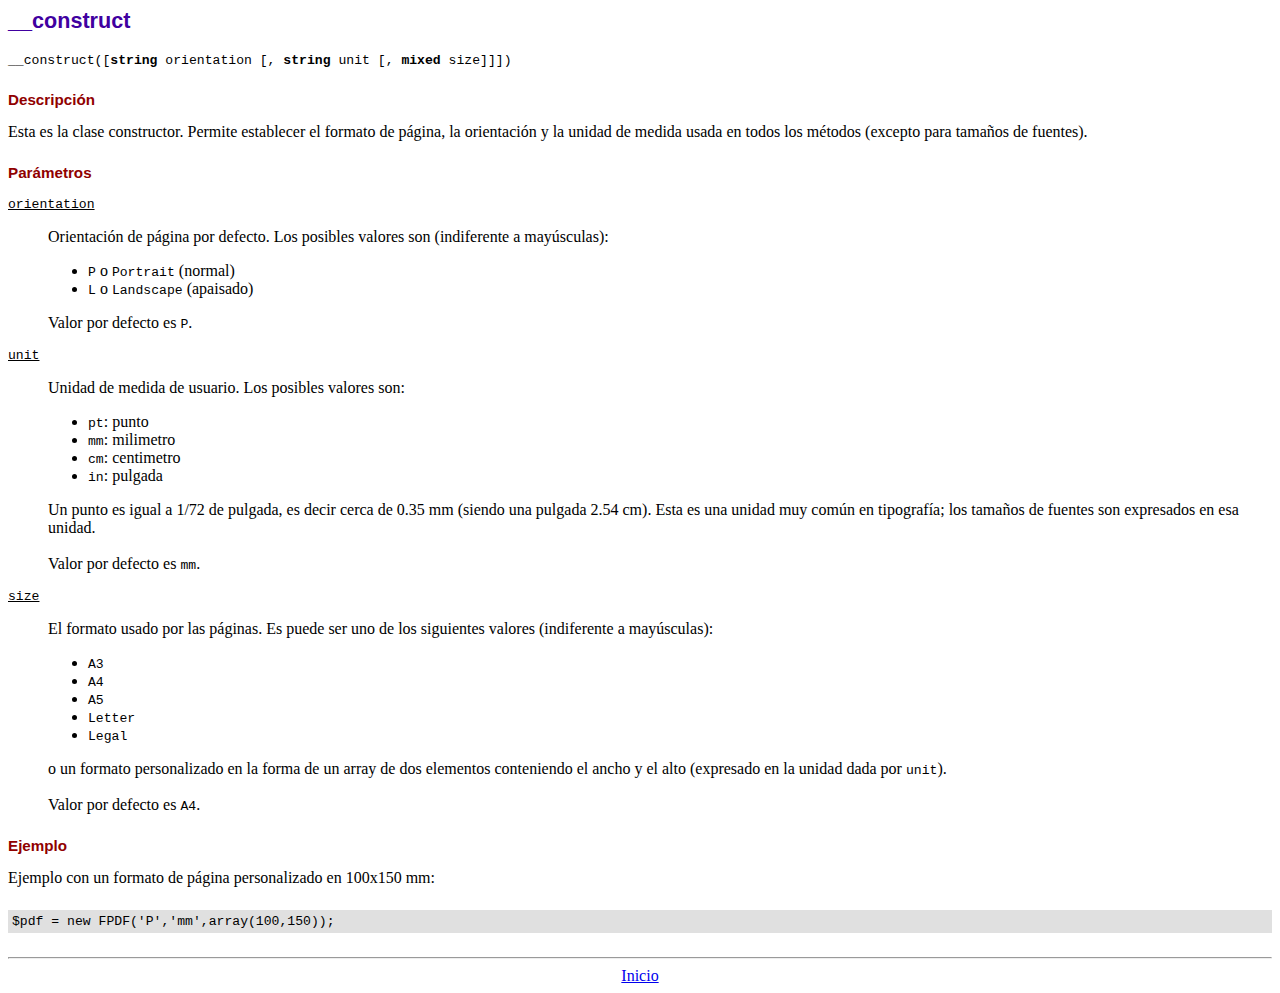
<file: fpdf/doc/__construct.htm>
<!DOCTYPE html PUBLIC "-//W3C//DTD HTML 4.01 Transitional//EN">
<html>
<head>
<meta http-equiv="Content-Type" content="text/html; charset=ISO-8859-1">
<title>__construct</title>
<link type="text/css" rel="stylesheet" href="../fpdf.css">
</head>
<body>
<h1>__construct</h1>
<code>__construct([<b>string</b> orientation [, <b>string</b> unit [, <b>mixed</b> size]]])</code>
<h2>Descripci�n</h2>
Esta es la clase constructor. Permite establecer el formato de p�gina, la orientaci�n y la unidad de medida usada en todos los m�todos (excepto para tama�os de fuentes).
<h2>Par�metros</h2>
<dl class="param">
<dt><code>orientation</code></dt>
<dd>
Orientaci�n de p�gina por defecto. Los posibles valores son (indiferente a may�sculas):
<ul>
<li><code>P</code> o <code>Portrait</code> (normal)
<li><code>L</code> o <code>Landscape</code> (apaisado)
</ul>
Valor por defecto es <code>P</code>.
</dd>
<dt><code>unit</code></dt>
<dd>
Unidad de medida de usuario. Los posibles valores son:
<ul>
<li><code>pt</code>: punto
<li><code>mm</code>: milimetro
<li><code>cm</code>: centimetro
<li><code>in</code>: pulgada
</ul>
Un punto es igual a 1/72 de pulgada, es decir cerca de 0.35 mm (siendo una pulgada 2.54 cm). Esta es una unidad muy com�n en tipograf�a; los tama�os de fuentes son expresados en esa unidad.
<br>
<br>
Valor por defecto es <code>mm</code>.
</dd>
<dt><code>size</code></dt>
<dd>
El formato usado por las p�ginas. Es puede ser uno de los siguientes valores (indiferente a may�sculas):
<ul>
<li><code>A3</code>
<li><code>A4</code>
<li><code>A5</code>
<li><code>Letter</code>
<li><code>Legal</code>
</ul>
o un formato personalizado en la forma de un array de dos elementos conteniendo el ancho y el alto (expresado en la unidad dada por <code>unit</code>).
<br>
<br>
Valor por defecto es <code>A4</code>.
</dd>
</dl>
<h2>Ejemplo</h2>
Ejemplo con un formato de p�gina personalizado en 100x150 mm:
<div class="doc-source">
<pre><code>$pdf = new FPDF('P','mm',array(100,150));</code></pre>
</div>
<hr style="margin-top:1.5em">
<div style="text-align:center"><a href="index.htm">Inicio</a></div>
</body>
</html>
</file>
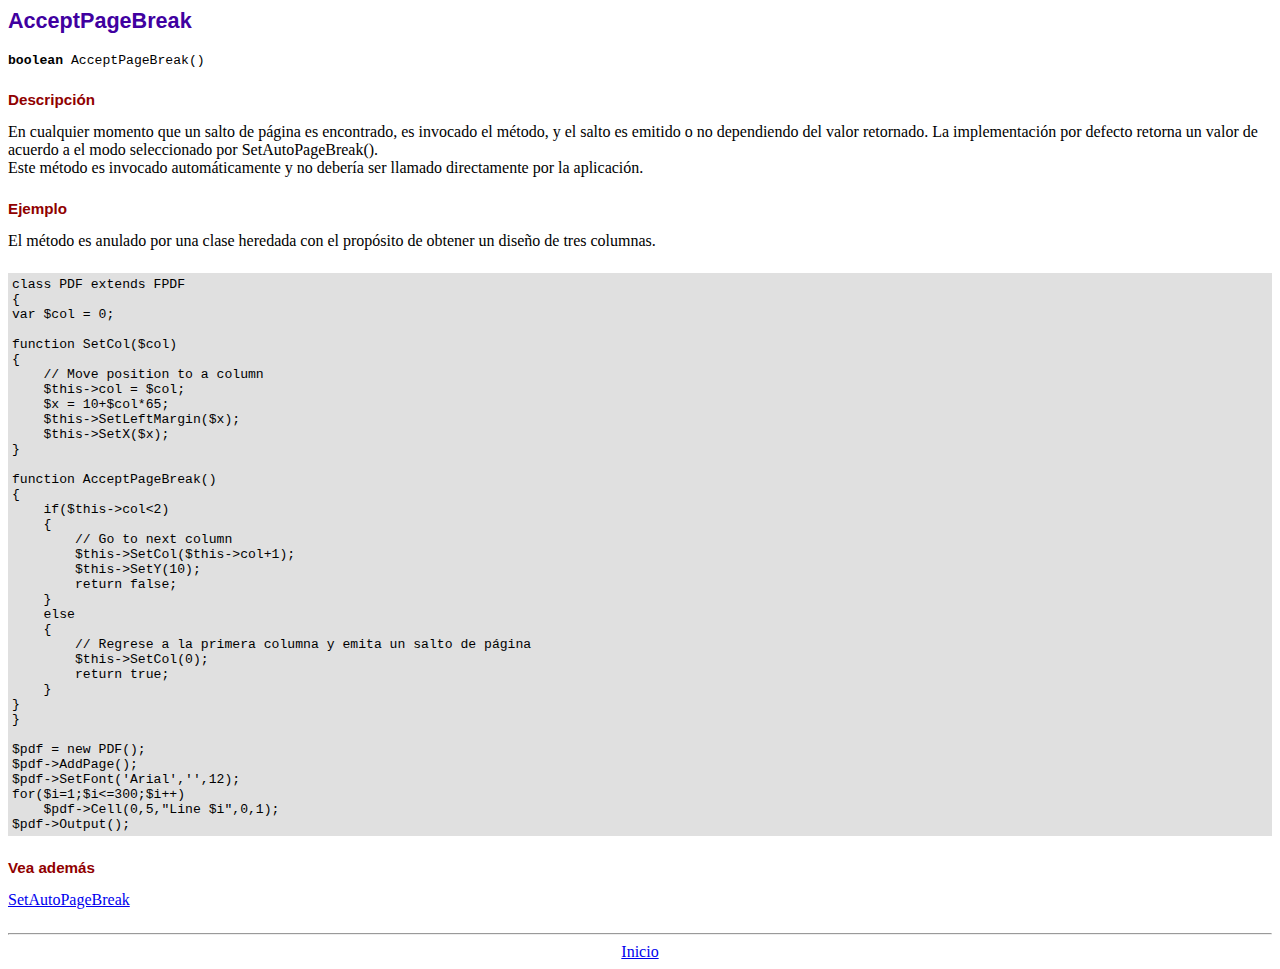
<file: fpdf/doc/acceptpagebreak.htm>
<!DOCTYPE html PUBLIC "-//W3C//DTD HTML 4.01 Transitional//EN">
<html>
<head>
<meta http-equiv="Content-Type" content="text/html; charset=ISO-8859-1">
<title>AcceptPageBreak</title>
<link type="text/css" rel="stylesheet" href="../fpdf.css">
</head>
<body>
<h1>AcceptPageBreak</h1>
<code><b>boolean</b> AcceptPageBreak()</code>
<h2>Descripci�n</h2>
En cualquier momento que un salto de p�gina es encontrado, es invocado el m�todo, y el salto es emitido o no dependiendo
del valor retornado. La implementaci�n por defecto retorna un valor de acuerdo a el modo seleccionado por SetAutoPageBreak().
<br>
Este m�todo es invocado autom�ticamente y no deber�a ser llamado directamente por la aplicaci�n.
<h2>Ejemplo</h2>
El m�todo es anulado por una clase heredada con el prop�sito de obtener un dise�o de tres columnas.
<div class="doc-source">
<pre><code>class PDF extends FPDF
{
var $col = 0;

function SetCol($col)
{
    // Move position to a column
    $this-&gt;col = $col;
    $x = 10+$col*65;
    $this-&gt;SetLeftMargin($x);
    $this-&gt;SetX($x);
}

function AcceptPageBreak()
{
    if($this-&gt;col&lt;2)
    {
        // Go to next column
        $this-&gt;SetCol($this-&gt;col+1);
        $this-&gt;SetY(10);
        return false;
    }
    else
    {
        // Regrese a la primera columna y emita un salto de p�gina
        $this-&gt;SetCol(0);
        return true;
    }
}
}

$pdf = new PDF();
$pdf-&gt;AddPage();
$pdf-&gt;SetFont('Arial','',12);
for($i=1;$i&lt;=300;$i++)
    $pdf-&gt;Cell(0,5,"Line $i",0,1);
$pdf-&gt;Output();</code></pre>
</div>
<h2>Vea adem�s</h2>
<a href="setautopagebreak.htm">SetAutoPageBreak</a>
<hr style="margin-top:1.5em">
<div style="text-align:center"><a href="index.htm">Inicio</a></div>
</body>
</html>
</file>
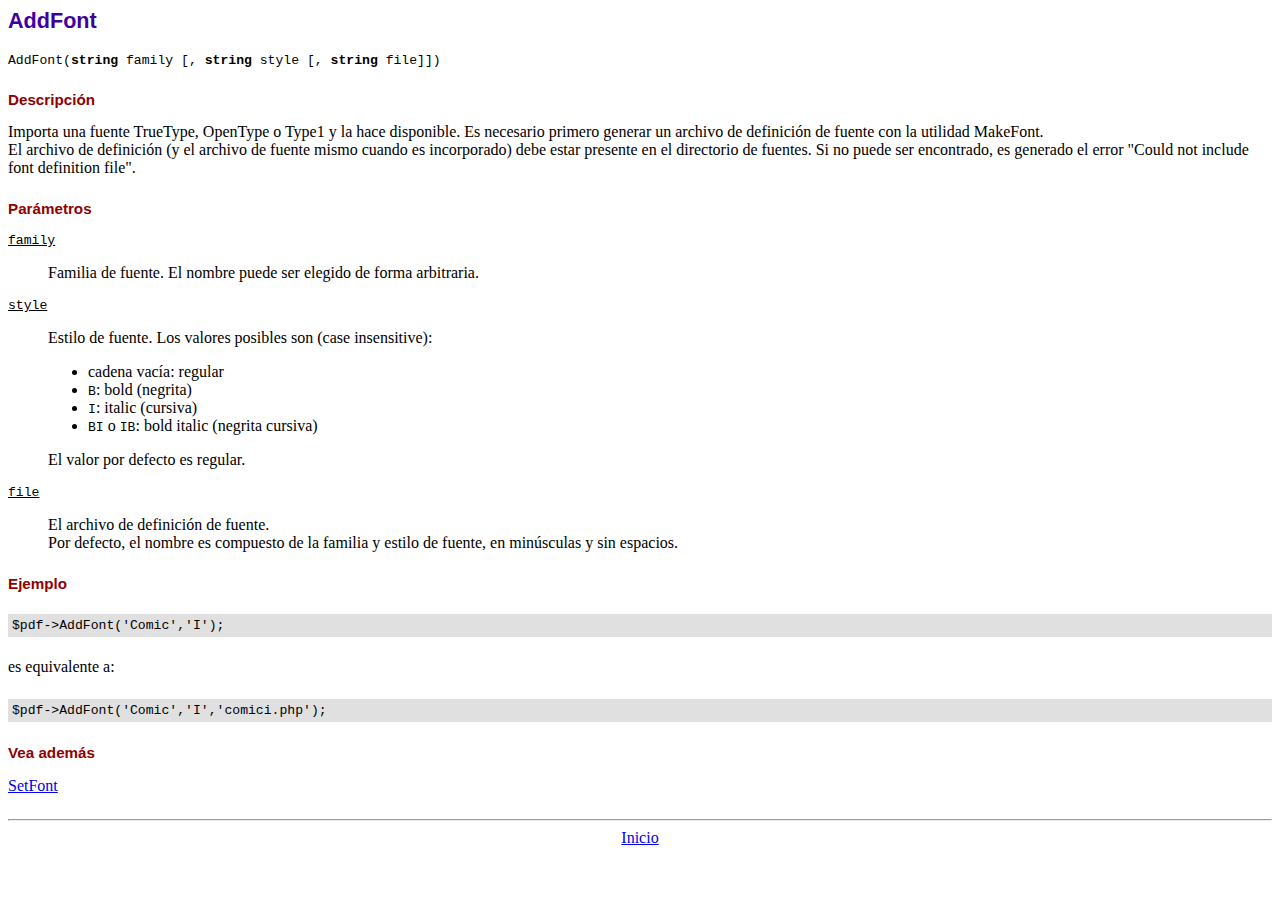
<file: fpdf/doc/addfont.htm>
<!DOCTYPE html PUBLIC "-//W3C//DTD HTML 4.01 Transitional//EN">
<html>
<head>
<meta http-equiv="Content-Type" content="text/html; charset=ISO-8859-1">
<title>AddFont</title>
<link type="text/css" rel="stylesheet" href="../fpdf.css">
</head>
<body>
<h1>AddFont</h1>
<code>AddFont(<b>string</b> family [, <b>string</b> style [, <b>string</b> file]])</code>
<h2>Descripci�n</h2>
Importa una fuente TrueType, OpenType o Type1 y la hace disponible. Es necesario primero generar
un archivo de definici�n de fuente con la utilidad MakeFont.
<br>
El archivo de definici�n (y el archivo de fuente mismo cuando es incorporado) debe estar presente
en el directorio de fuentes. Si no puede ser encontrado, es generado el error "Could not include
font definition file".
<h2>Par�metros</h2>
<dl class="param">
<dt><code>family</code></dt>
<dd>
Familia de fuente. El nombre puede ser elegido de forma arbitraria.
</dd>
<dt><code>style</code></dt>
<dd>
Estilo de fuente. Los valores posibles son (case insensitive):
<ul>
<li>cadena vac�a: regular
<li><code>B</code>: bold (negrita)
<li><code>I</code>: italic (cursiva)
<li><code>BI</code> o <code>IB</code>: bold italic (negrita cursiva)
</ul>
El valor por defecto es regular.
</dd>
<dt><code>file</code></dt>
<dd>
El archivo de definici�n de fuente.
<br>
Por defecto, el nombre es compuesto de la familia y estilo de fuente, en min�sculas y sin espacios.
</dd>
</dl>
<h2>Ejemplo</h2>
<div class="doc-source">
<pre><code>$pdf-&gt;AddFont('Comic','I');</code></pre>
</div>
es equivalente a:
<div class="doc-source">
<pre><code>$pdf-&gt;AddFont('Comic','I','comici.php');</code></pre>
</div>
<h2>Vea adem�s</h2>
<a href="setfont.htm">SetFont</a>
<hr style="margin-top:1.5em">
<div style="text-align:center"><a href="index.htm">Inicio</a></div>
</body>
</html>
</file>
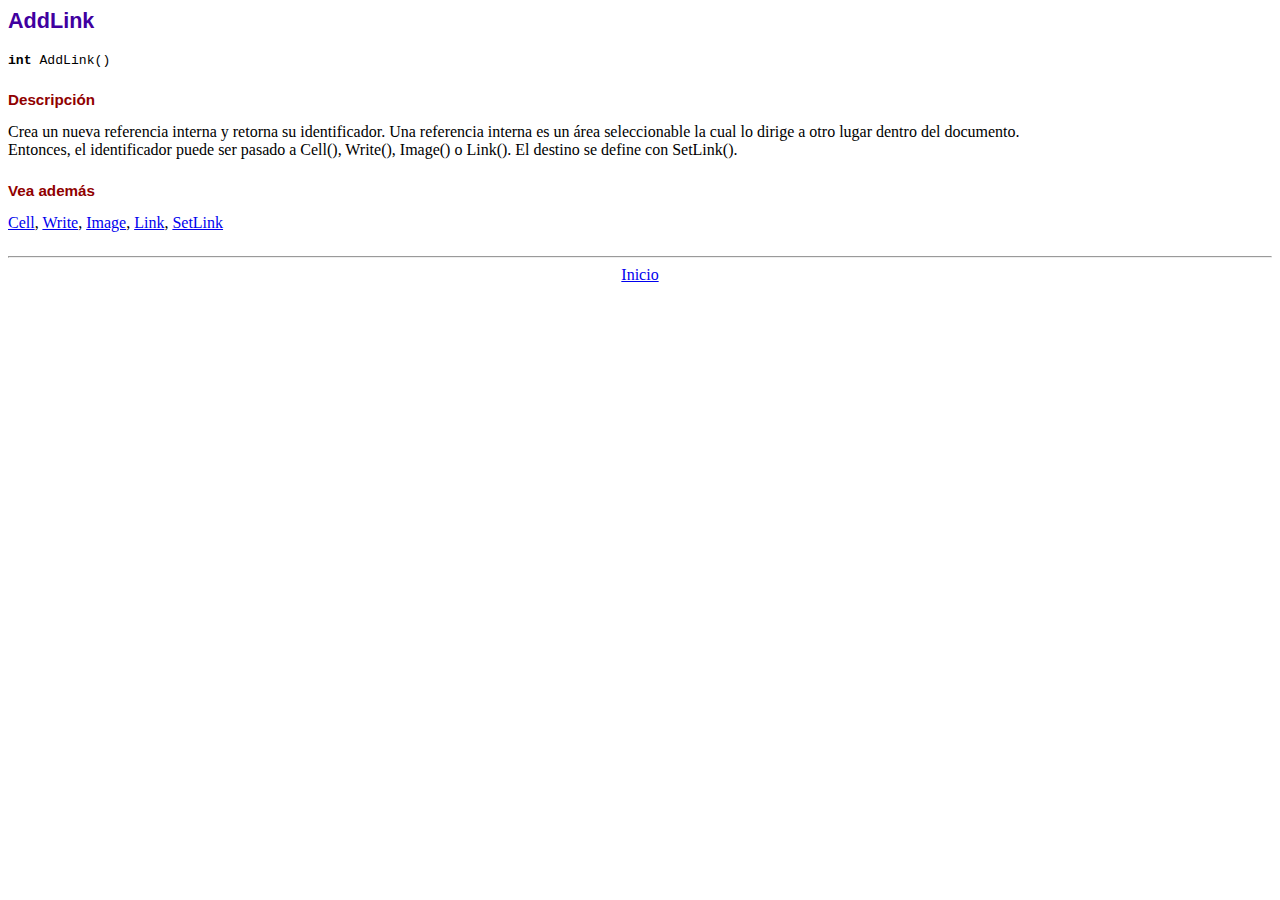
<file: fpdf/doc/addlink.htm>
<!DOCTYPE html PUBLIC "-//W3C//DTD HTML 4.01 Transitional//EN">
<html>
<head>
<meta http-equiv="Content-Type" content="text/html; charset=ISO-8859-1">
<title>AddLink</title>
<link type="text/css" rel="stylesheet" href="../fpdf.css">
</head>
<body>
<h1>AddLink</h1>
<code><b>int</b> AddLink()</code>
<h2>Descripci�n</h2>
Crea un nueva referencia interna y retorna su identificador. Una referencia interna es un �rea seleccionable la cual lo dirige a otro lugar dentro del documento.
<br>
Entonces, el identificador puede ser pasado a Cell(), Write(), Image() o Link(). El destino se define con SetLink().
<h2>Vea adem�s</h2>
<a href="cell.htm">Cell</a>,
<a href="write.htm">Write</a>,
<a href="image.htm">Image</a>,
<a href="link.htm">Link</a>,
<a href="setlink.htm">SetLink</a>
<hr style="margin-top:1.5em">
<div style="text-align:center"><a href="index.htm">Inicio</a></div>
</body>
</html>
</file>
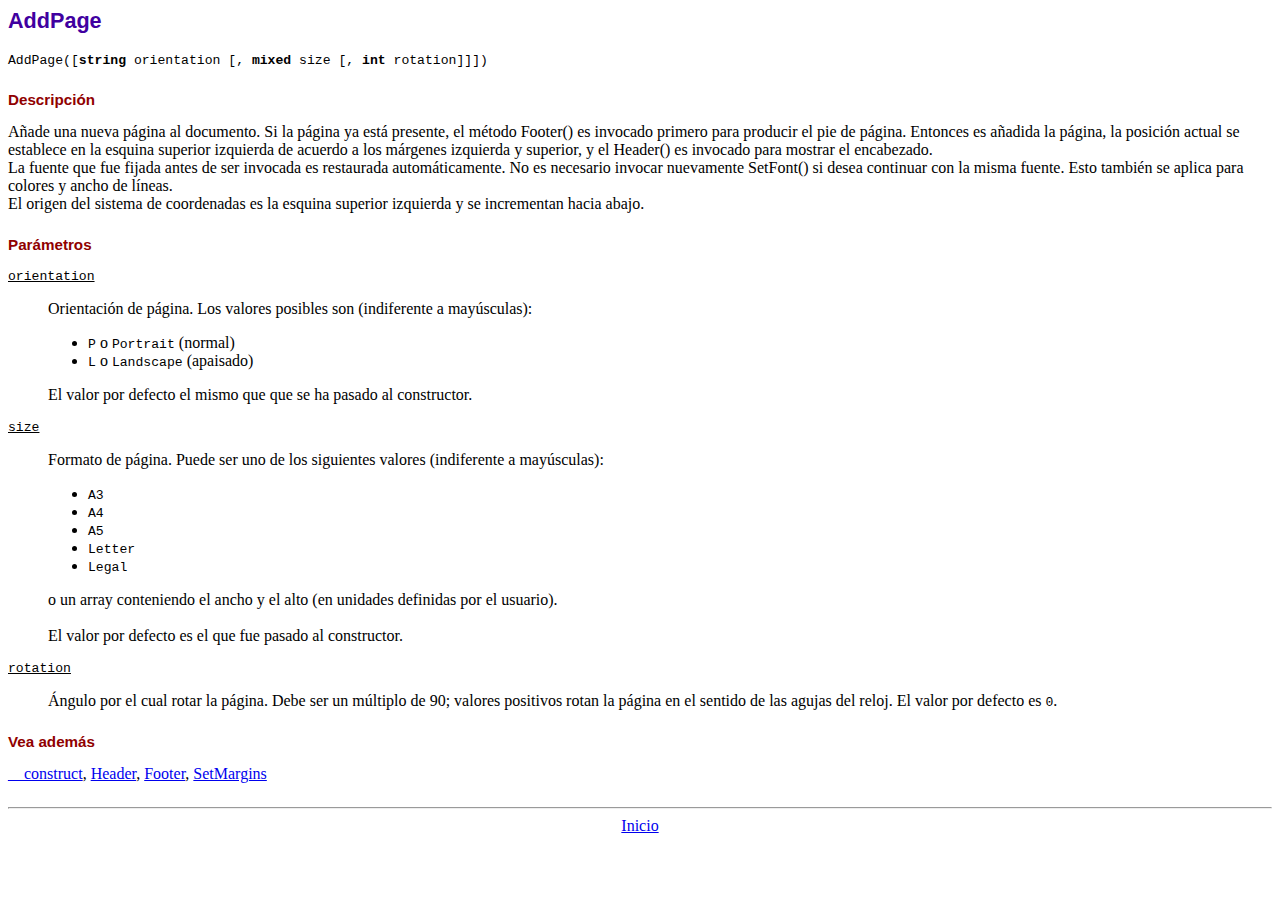
<file: fpdf/doc/addpage.htm>
<!DOCTYPE html PUBLIC "-//W3C//DTD HTML 4.01 Transitional//EN">
<html>
<head>
<meta http-equiv="Content-Type" content="text/html; charset=ISO-8859-1">
<title>AddPage</title>
<link type="text/css" rel="stylesheet" href="../fpdf.css">
</head>
<body>
<h1>AddPage</h1>
<code>AddPage([<b>string</b> orientation [, <b>mixed</b> size [, <b>int</b> rotation]]])</code>
<h2>Descripci�n</h2>
A�ade una nueva p�gina al documento. Si la p�gina ya est� presente, el m�todo Footer() es invocado primero para producir
el pie de p�gina. Entonces es a�adida la p�gina, la posici�n actual se establece en la esquina superior izquierda de
acuerdo a los m�rgenes izquierda y superior, y el Header() es invocado para mostrar el encabezado.<br>
La fuente que fue fijada antes de ser invocada es restaurada autom�ticamente. No es necesario invocar nuevamente SetFont()
si desea continuar con la misma fuente. Esto tambi�n se aplica para colores y ancho de l�neas.<br>
El origen del sistema de coordenadas es la esquina superior izquierda y se incrementan  hacia abajo.
<h2>Par�metros</h2>
<dl class="param">
<dt><code>orientation</code></dt>
<dd>
Orientaci�n de p�gina. Los valores posibles son (indiferente a may�sculas):
<ul>
<li><code>P</code> o <code>Portrait</code> (normal)</li>
<li><code>L</code> o <code>Landscape</code> (apaisado)</li>
</ul>
El valor por defecto el mismo que que se ha pasado al constructor.
</dd>
<dt><code>size</code></dt>
<dd>
Formato de p�gina. Puede ser uno de los siguientes valores (indiferente a may�sculas):
<ul>
<li><code>A3</code></li>
<li><code>A4</code></li>
<li><code>A5</code></li>
<li><code>Letter</code></li>
<li><code>Legal</code></li>
</ul>
o un array conteniendo el ancho y el alto (en unidades definidas por el usuario).<br>
<br>
El valor por defecto es el que fue pasado al constructor.
</dd>
<dt><code>rotation</code></dt>
<dd>
�ngulo por el cual rotar la p�gina. Debe ser un m�ltiplo de 90; valores positivos rotan
la p�gina en el sentido de las agujas del reloj. El valor por defecto es <code>0</code>.
</dd>
</dl>
<h2>Vea adem�s</h2>
<a href="__construct.htm">__construct</a>,
<a href="header.htm">Header</a>,
<a href="footer.htm">Footer</a>,
<a href="setmargins.htm">SetMargins</a>
<hr style="margin-top:1.5em">
<div style="text-align:center"><a href="index.htm">Inicio</a></div>
</body>
</html>
</file>
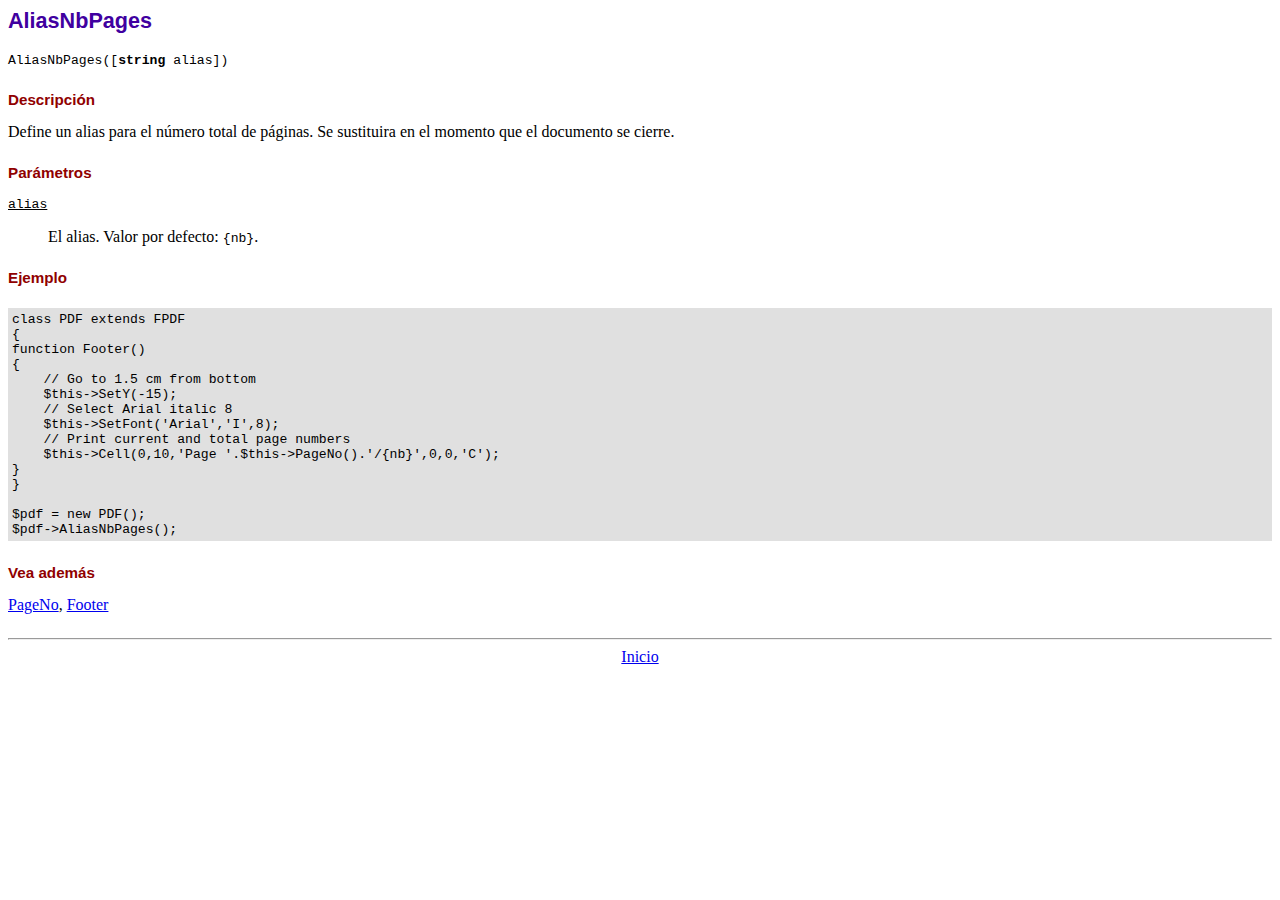
<file: fpdf/doc/aliasnbpages.htm>
<!DOCTYPE html PUBLIC "-//W3C//DTD HTML 4.01 Transitional//EN">
<html>
<head>
<meta http-equiv="Content-Type" content="text/html; charset=ISO-8859-1">
<title>AliasNbPages</title>
<link type="text/css" rel="stylesheet" href="../fpdf.css">
</head>
<body>
<h1>AliasNbPages</h1>
<code>AliasNbPages([<b>string</b> alias])</code>
<h2>Descripci�n</h2>
Define un alias para el n�mero total de p�ginas. Se sustituira en el momento que el documento se cierre.
<h2>Par�metros</h2>
<dl class="param">
<dt><code>alias</code></dt>
<dd>
El alias. Valor por defecto: <code>{nb}</code>.
</dd>
</dl>
<h2>Ejemplo</h2>
<div class="doc-source">
<pre><code>class PDF extends FPDF
{
function Footer()
{
    // Go to 1.5 cm from bottom
    $this-&gt;SetY(-15);
    // Select Arial italic 8
    $this-&gt;SetFont('Arial','I',8);
    // Print current and total page numbers
    $this-&gt;Cell(0,10,'Page '.$this-&gt;PageNo().'/{nb}',0,0,'C');
}
}

$pdf = new PDF();
$pdf-&gt;AliasNbPages();</code></pre>
</div>
<h2>Vea adem�s</h2>
<a href="pageno.htm">PageNo</a>,
<a href="footer.htm">Footer</a>
<hr style="margin-top:1.5em">
<div style="text-align:center"><a href="index.htm">Inicio</a></div>
</body>
</html>
</file>
<file: fpdf/fpdf.css>
body {font-family:"Times New Roman",serif}
h1 {font:bold 135% Arial,sans-serif; color:#4000A0; margin-bottom:0.9em}
h2 {font:bold 95% Arial,sans-serif; color:#900000; margin-top:1.5em; margin-bottom:1em}
dl.param dt {text-decoration:underline}
dl.param dd {margin-top:1em; margin-bottom:1em}
dl.param ul {margin-top:1em; margin-bottom:1em}
tt, code, kbd {font-family:"Courier New",Courier,monospace; font-size:82%}
div.source {margin-top:1.4em; margin-bottom:1.3em}
div.source pre {display:table; border:1px solid #24246A; width:100%; margin:0em; font-family:inherit; font-size:100%}
div.source code {display:block; border:1px solid #C5C5EC; background-color:#F0F5FF; padding:6px; color:#000000}
div.doc-source {margin-top:1.4em; margin-bottom:1.3em}
div.doc-source pre {display:table; width:100%; margin:0em; font-family:inherit; font-size:100%}
div.doc-source code {display:block; background-color:#E0E0E0; padding:4px}
.kw {color:#000080; font-weight:bold}
.str {color:#CC0000}
.cmt {color:#008000}
p.demo {text-align:center; margin-top:-0.9em}
a.demo {text-decoration:none; font-weight:bold; color:#0000CC}
a.demo:link {text-decoration:none; font-weight:bold; color:#0000CC}
a.demo:hover {text-decoration:none; font-weight:bold; color:#0000FF}
a.demo:active {text-decoration:none; font-weight:bold; color:#0000FF}
</file>
<file: fpdf/example2/style.css>
@font-face {
  font-family: SourceSansPro;
  src: url(SourceSansPro-Regular.ttf);
}

.clearfix:after {
  content: "";
  display: table;
  clear: both;
}

a {
  color: #0087C3;
  text-decoration: none;
}

body {
  position: relative;
  width: 21cm;  
  height: 29.7cm; 
  margin: 0 auto; 
  color: #555555;
  background: #FFFFFF; 
  font-family: Arial, sans-serif; 
  font-size: 14px; 
  font-family: SourceSansPro;
}

header {
  padding: 10px 0;
  margin-bottom: 20px;
  border-bottom: 1px solid #AAAAAA;
}

#logo {
  float: left;
  margin-top: 8px;
}

#logo img {
  height: 70px;
}

#company {
  float: right;
  text-align: right;
}


#details {
  margin-bottom: 50px;
}

#client {
  padding-left: 6px;
  border-left: 6px solid #0087C3;
  float: left;
}

#client .to {
  color: #777777;
}

h2.name {
  font-size: 1.4em;
  font-weight: normal;
  margin: 0;
}

#invoice {
  float: right;
  text-align: right;
}

#invoice h1 {
  color: #0087C3;
  font-size: 2.4em;
  line-height: 1em;
  font-weight: normal;
  margin: 0  0 10px 0;
}

#invoice .date {
  font-size: 1.1em;
  color: #777777;
}

table {
  width: 100%;
  border-collapse: collapse;
  border-spacing: 0;
  margin-bottom: 20px;
}

table th,
table td {
  padding: 20px;
  background: #EEEEEE;
  text-align: center;
  border-bottom: 1px solid #FFFFFF;
}

table th {
  white-space: nowrap;        
  font-weight: normal;
}

table td {
  text-align: right;
}

table td h3{
  color: #57B223;
  font-size: 1.2em;
  font-weight: normal;
  margin: 0 0 0.2em 0;
}

table .no {
  color: #FFFFFF;
  font-size: 1.6em;
  background: #57B223;
}

table .desc {
  text-align: left;
}

table .unit {
  background: #DDDDDD;
}

table .qty {
}

table .total {
  background: #57B223;
  color: #FFFFFF;
}

table td.unit,
table td.qty,
table td.total {
  font-size: 1.2em;
}

table tbody tr:last-child td {
  border: none;
}

table tfoot td {
  padding: 10px 20px;
  background: #FFFFFF;
  border-bottom: none;
  font-size: 1.2em;
  white-space: nowrap; 
  border-top: 1px solid #AAAAAA; 
}

table tfoot tr:first-child td {
  border-top: none; 
}

table tfoot tr:last-child td {
  color: #57B223;
  font-size: 1.4em;
  border-top: 1px solid #57B223; 

}

table tfoot tr td:first-child {
  border: none;
}

#thanks{
  font-size: 2em;
  margin-bottom: 50px;
}

#notices{
  padding-left: 6px;
  border-left: 6px solid #0087C3;  
}

#notices .notice {
  font-size: 1.2em;
}

footer {
  color: #777777;
  width: 100%;
  height: 30px;
  position: absolute;
  bottom: 0;
  border-top: 1px solid #AAAAAA;
  padding: 8px 0;
  text-align: center;
}
</file>
<file: style_1.css>
body {
  background-image: url(img/img5.jpg);
  background-image: -webkit-radial-gradient(circle #3C4D5B 10%, #162028 65%, #000408);
  background-image: -moz-radial-gradient(circle #3C4D5B 85%, #162028 10%, #000408);
  background-image: -o-radial-gradient(circle #3C4D5B 85%, #162028 10%, #000408);
  background-image: radial-gradient(circle #3C4D5B 85%, #162028 10%, #000408);
  background-attachment: fixed;
  color: #FDFDFD;
  font-family: sans-serif;
  font-size: 16px;
  margin: 0px;
}

h1 {
  font-family: 'Arial', serif;
  font-size: 3.25rem;
  text-align: center;
  color: #F8F9F9;
  padding: 0.75em 0px;
}

.nav {
  width: 100%;
}

.nav {
  background-color: #5D6D7E;
  font-size: 14px;
  margin: auto;
  text-align: center;
}
.nav > ul{
  list-style: none;
  position: relative;
}

.nav > ul > li{
  display: inline-block;
}

.nav > ul > li > a{
  color: #fff;
  text-decoration: none;  
  display: block;
  padding: 20px
}

.nav li ul {
  position: absolute;
  display: none;
  text-decoration: none;
  list-style: none;

}

.nav li:hover ul {
  display: block;
}

.formulario {
  background-color: #000;
}

.box-content {
  visibility: hidden;
  position: fixed;
  left: -100%;
}

.box-content.active {
  visibility: visible;
  position: absolute;
  left: 50%;
  transform: translateX(-50%);
  margin: 20px auto;
  padding: 2rem;
  border: 4px solid #CCC;
}

label {
  width: 100%;
}

input[type="text"], input[type="date"], select {
  padding: 0.5rem 5px;
  font-size: 14px;

  font-family: sans-serif;
  width: 100%;
  border-radius: 5px;
  border: 2px solid #AAA;
  margin: 7px 0px;
}

form > button, input[type="submit"] {
  padding: 0.75rem 0px;
  font-size: 1.5rem;
  background-color: #0769AD;
  text-transform: uppercase;
  width: 100%;
  color: #FFF;
  border-radius: 7px;
  border-width: 0px;
  margin: 10px 0px;
}
</file>
